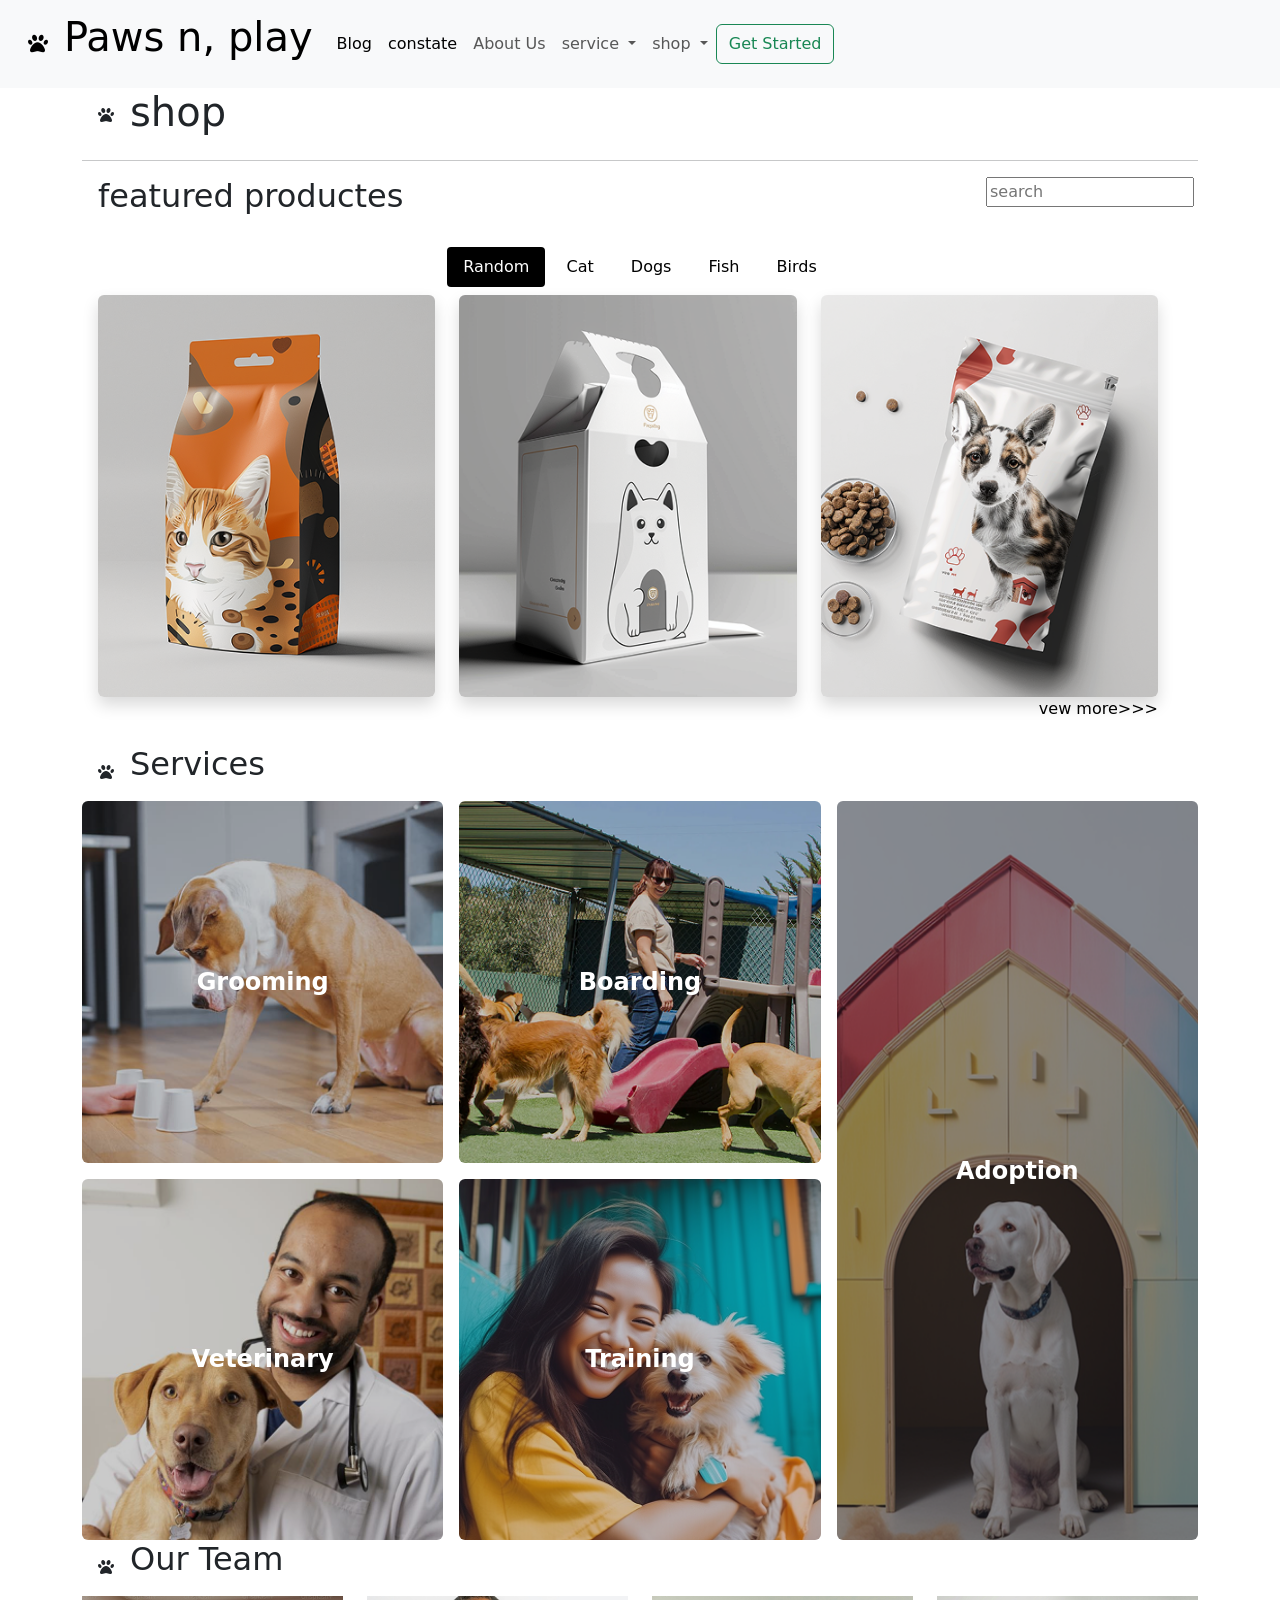
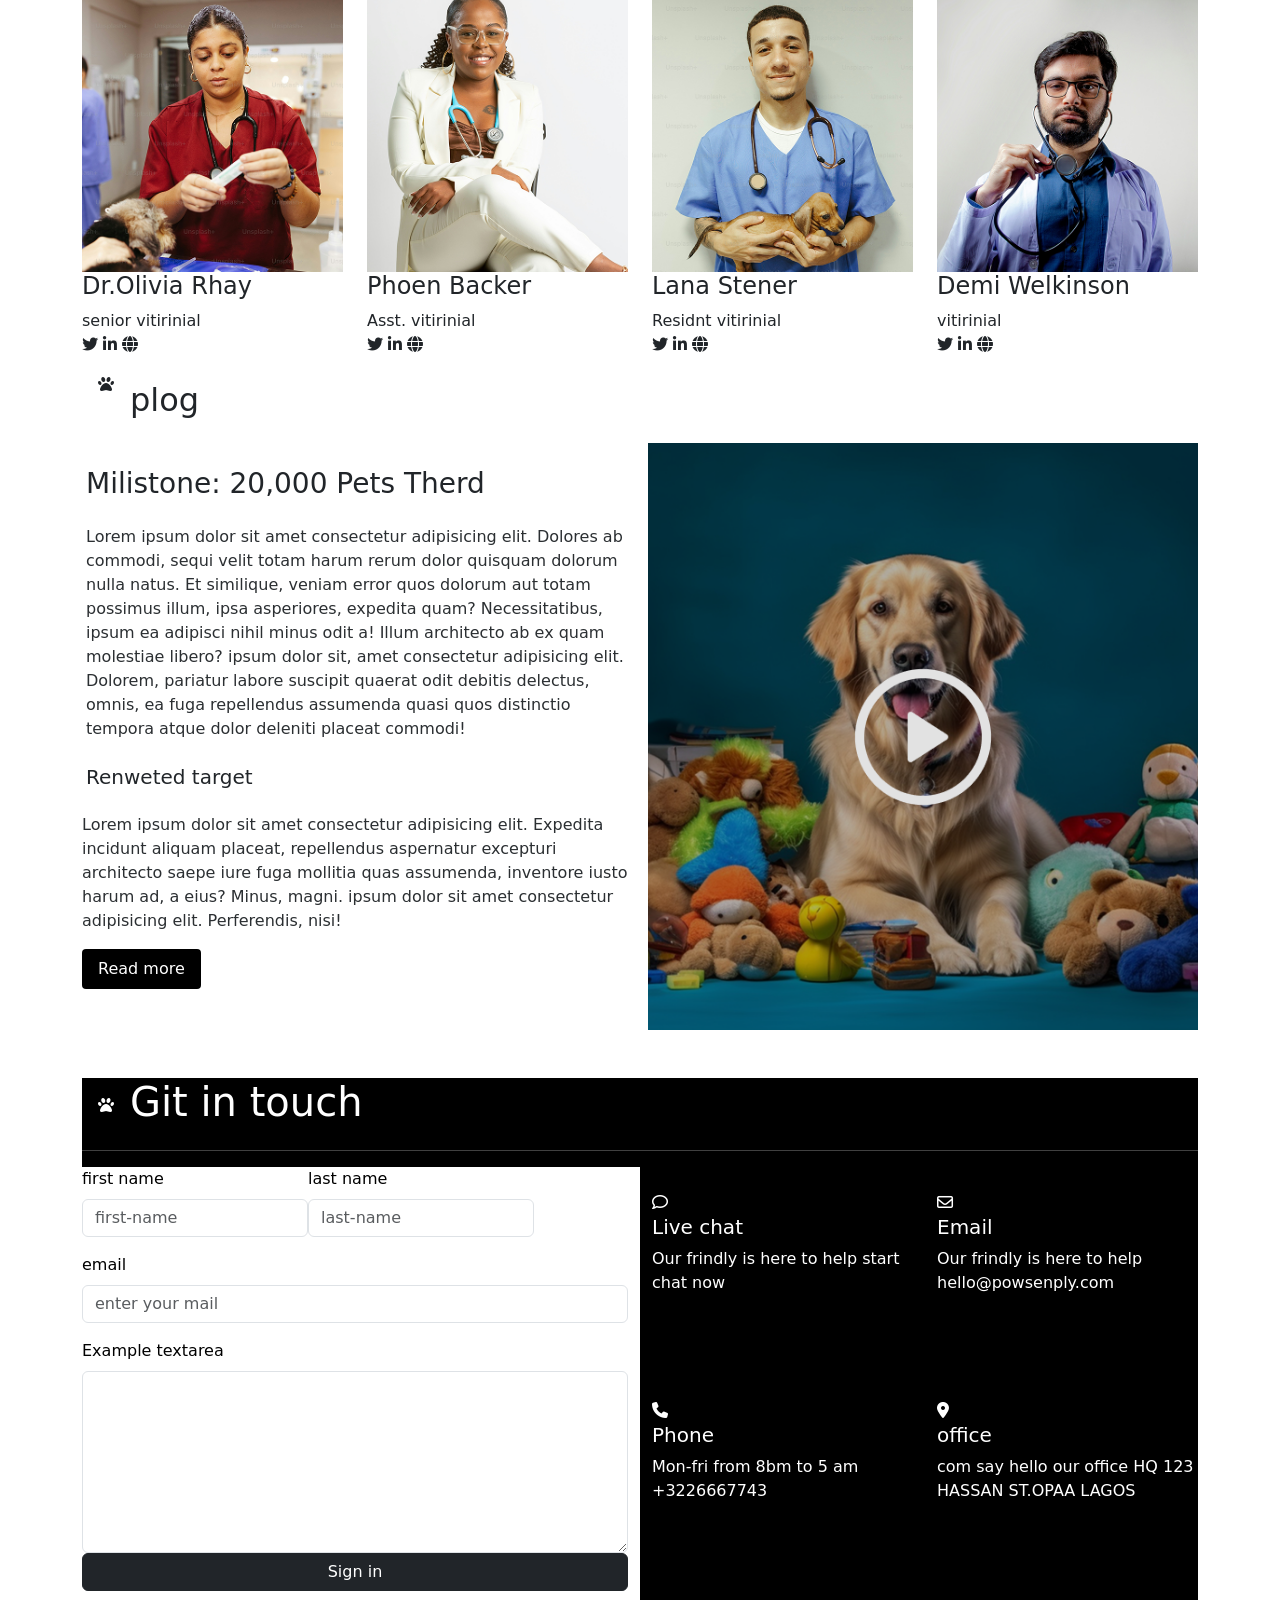
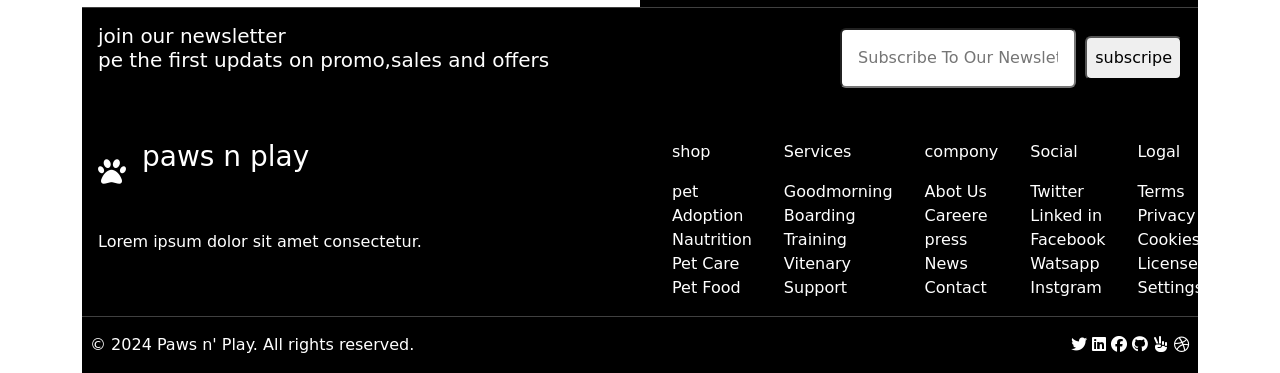
<file: bootastrap/index.html>
<!doctype html>
<html lang="en">
  <head>
    <meta charset="utf-8">
    <meta name="viewport" content="width=device-width, initial-scale=1">
    <title>Bootstrap demo</title>
     <link rel="stylesheet" href="https://cdnjs.cloudflare.com/ajax/libs/font-awesome/6.4.0/css/all.min.css">
    <link href="https://cdn.jsdelivr.net/npm/bootstrap@5.3.8/dist/css/bootstrap.min.css" rel="stylesheet" integrity="sha384-sRIl4kxILFvY47J16cr9ZwB07vP4J8+LH7qKQnuqkuIAvNWLzeN8tE5YBujZqJLB" crossorigin="anonymous">
    <link rel="stylesheet"href="style.css">
  </head>
  <body>
    
    <nav class="navbar navbar-expand-lg bg-body-tertiary d-flex">
  <div class="container-fluid">
    <a class="navbar-brand" href="#">
      <div class="d-flex flex-row">
        <div class="mt-0 p-3"><i class="fa-solid fa-paw"></i></div>
       <h1>Paws n, play</h1>
       </div>
</a>
    <button class="navbar-toggler" type="button" data-bs-toggle="collapse" data-bs-target="#navbarSupportedContent" aria-controls="navbarSupportedContent" aria-expanded="false" aria-label="Toggle navigation">
      <span class="navbar-toggler-icon"></span>
    </button>
    <div class="collapse navbar-collapse" id="navbarSupportedContent">
      <ul class="navbar-nav me-auto mb-2 mb-lg-0">
        <li class="nav-item">
          <a class="nav-link active" aria-current="page" href="#">Blog</a>
        </li>
        <ul class="navbar-nav me-auto mb-2 mb-lg-0">
        <li class="nav-item">
          <a class="nav-link active" aria-current="page" href="#">constate</a>
        </li>
        <li class="nav-item">
          <a class="nav-link" href="#">About Us</a>
        </li>
        <li class="nav-item dropdown">
          <a class="nav-link dropdown-toggle" href="#" role="button" data-bs-toggle="dropdown" aria-expanded="false">
            service
          </a>
          <ul class="dropdown-menu">
            <li><a class="dropdown-item" href="#">Action</a></li>
            <li><a class="dropdown-item" href="#">Another action</a></li>
            <li><hr class="dropdown-divider"></li>
            <li><a class="dropdown-item" href="#">Something else here</a></li>
          </ul>
        </li>
         <li class="nav-item dropdown">
          <a class="nav-link dropdown-toggle" href="#" role="button" data-bs-toggle="dropdown" aria-expanded="false">
            shop
          </a>
          <ul class="dropdown-menu">
            <li><a class="dropdown-item" href="#">Action</a></li>
            <li><a class="dropdown-item" href="#">Another action</a></li>
            <li><hr class="dropdown-divider"></li>
            <li><a class="dropdown-item" href="#">Something else here</a></li>
          </ul>
        </li>
       </ul>
      <form class="d-flex  " role="search">
        <button class="btn btn-outline-success " type="submit">Get Started</button>
      </form>
    </div>
  </div>
</nav>

    <section class="container ">

      <div class="d-flex flex-row">
        <div class="mt-0 p-3"><i class="fa-solid fa-paw"></i></div>
       <h1>shop</h1>
       </div>
       <hr>
       
       <div class="row ms-1 me-1 border-2 position-relative">
        
  <div>
     <h2>featured productes</h2>
  </div>
  <div class="p-2 ">
    <input placeholder="search" class="position-absolute top-0 end-0">
  </div>
  <div class="d-flex justify-content-center">
    <div class="p-2">
  
    <button class="p-2 ps-3 pe-3 bg-black text-white border-0 rounded-1">Random</button>
    <button class="p-2 ps-3 pe-3 bg-white border-0">Cat</button>
    <button class="p-2 ps-3 pe-3 bg-white border-0">Dogs</button>
    <button class="p-2 ps-3 pe-3 bg-white border-0">Fish</button>
    <button class="p-2 ps-3 pe-3 bg-white border-0">Birds</button>
    </div>
  </div>
    <div class="row">
        <div class="col-12 col-md-4 mb-4">
          <div class="position-relative rounded overflow-hidden shadow">
  <img src="photo/chemarro_about_a_design_of_a_pet_food_package_d4a19910-8b5f-4d58-b551-ed8984c3d276.png" class="w-100 d-block">
  <div class=" cc position-absolute top-0 start-0 w-100 h-100 d-flex flex-column justify-content-between p-3 text-white bg-dark bg-opacity-50 ">
    <div class="d-flex justify-content-between align-items-center w-100">
      <span class="fs-5 fw-bold overlay-layer ">₦15,000.00</span>
      <i class="fa-regular fa-heart fs-5"></i>
    </div>
    <div class="text-center w-100">
      <h5 class="fw-bold mb-1">Mulitivitimane For Cat</h5>
      <p class="small text-light mb-3">Lorem ipsum dolor sit amet consectetur, adipisicing elit. Eligendi, consequuntur?</p>
      <div class="d-flex justify-content-center gap-2">
        <button class="btn btn-dark text-white fw-bold px-4 py-2">add to card</button>
        <button class="btn btn-dark text-white fw-bold px-3 py-2">+ 1</button>
      </div>
    </div>

  </div>
</div>
        </div>
        
        <div class="col-12 col-md-4 mb-4">
          <div class="position-relative rounded overflow-hidden shadow">
          <img src="photo/chemarro_about_a_design_of_a_pet_food_package_d4a19910-8b5f-4d58-b551-ed8984c3d276 (1).png" class="w-100">
          <div class="cc  position-absolute top-0 start-0 w-100 h-100 d-flex flex-column justify-content-between p-3 text-white bg-dark bg-opacity-50 ">
            <div class="d-flex justify-content-between align-items-center w-100">
      <span class="fs-5 fw-bold  ">₦15,000.00</span>
      <i class="fa-regular fa-heart fs-5"></i>
    </div>
    <div class="text-center w-100">
      <h5 class="fw-bold mb-1 "> Cat food</h5>
      <p class="small text-light mb-3">Lorem ipsum dolor sit amet consectetur, adipisicing elit. Eligendi, consequuntur?</p>
      <div class="d-flex justify-content-center gap-2">
        <button class="btn btn-dark text-white fw-bold px-4 py-2">add to card</button>
        <button class="btn btn-dark text-white fw-bold px-3 py-2">+ 1</button>
      </div>
    </div>

       </div>
       </div>
</div>
        <div div class="d-none d-md-block col-md-4 mb-4 ">
          <div class="position-relative rounded overflow-hidden shadow">
          <img src="photo/chemarro_about_a_design_of_a_pet_food_package_d4a19910-8b5f-4d58-b551-ed8984c3d276 (2).png" class="w-100">
           <div class="cc  position-absolute top-0 start-0 w-100 h-100 d-flex flex-column justify-content-between p-3 text-white bg-dark bg-opacity-50 ">
            <div class="d-flex justify-content-between align-items-center w-100">
      <span class="fs-5 fw-bold  ">₦15,000.00</span>
      <i class="fa-regular fa-heart fs-5"></i>
    </div>
    <div class="text-center w-100">
      <h5 class="fw-bold mb-1 "> Cat food</h5>
      <p class="small text-light mb-3">Lorem ipsum dolor sit amet consectetur, adipisicing elit. Eligendi, consequuntur?</p>
      <div class="d-flex justify-content-center gap-2">
        <button class="btn btn-dark text-white fw-bold px-4 py-2">add to card</button>
        <button class="btn btn-dark text-white fw-bold px-3 py-2">+ 1</button>
      </div>
    </div>
          
          </div>
        </div>
        <div><a href="" class="d-flex justify-content-end  text-decoration-none text-black">vew more>>></a></div>
       </div>
       </div>
    </section>

   <section class="container"> 

      <div class="d-flex flex-row">
        <div class="mt-0 p-3"><i class="fa-solid fa-paw"></i></div> 
  <h2>Services</h2>
  <hr>
      </div>
  
  <div class="row g-3">
    <div class=" col-12 col-md-8">
      <div class="row g-3">
        <div class="col-6">
          <div class="position-relative h-100 rounded overflow-hidden">
            <img src="photo/image 1.png" class="w-100 " >
            <h4 class="position-absolute top-50 start-50 translate-middle text-white text-center fw-bold w-100">Grooming</h4>
          </div>
        </div>
        <div class="col-6">
          <div class="position-relative h-100 rounded overflow-hidden">
            <img src="photo/image 2.png" class="w-100 ">
            <h4 class="position-absolute top-50 start-50 translate-middle text-white text-center fw-bold w-100">Boarding</h4>
          </div>
        </div>
        <div class="col-6">
          <div class="position-relative h-100 rounded overflow-hidden">
            <img src="photo/image 3.png" class="w-100" >
            <h4 class="position-absolute top-50 start-50 translate-middle text-white text-center fw-bold w-100">Veterinary</h4>
          </div>
        </div>

        <div class="col-6">
          <div class="position-relative h-100 rounded overflow-hidden">
            <img src="photo/chomonwt_Asian_teenage_girl_with_small_dog_cuddling_laughing_fe_162bb75a-bb93-44b2-8cfa-bddcd35533fd 1.png" class="w-100 ">
            <h4 class="position-absolute top-50 start-50 translate-middle text-white text-center fw-bold w-100">Training</h4>
          </div>
        </div>

      </div>
    </div>

    <div class="col-12 col-md-4">
      <div class="position-relative h-100 rounded overflow-hidden">
        <img src="photo/Weestar_a_pale_colorful_gradient_Chupa_Chup_shaped_pet_house_by_bfa585dd-3006-42f7-b26f-5708d61a3b62.png" class="w-100 h-100" >
        <h4 class="position-absolute top-50 start-50 translate-middle text-white text-center fw-bold w-100">Adoption</h4>
      </div>
    </div>

  </div>
</div>
   </section>
   
   <section class="container">
    <div class="row">
      
      <div class="d-flex flex-row">

        <div class="mt-0 p-3"><i class="fa-solid fa-paw"></i></div> 
  <h2>Our Team</h2>
  <hr>
      </div>

      <div class="col-lg-3 col-xl-3 col-xxl-3 col-sm-6 col-md-3">
     <div><img src="photo/unsplash_DEQAyBEDRQE.png" class="w-100"></div>
     <div class="text-lg-start text-xl-start text-xxl-start text-md-center text-sm-center ">
     <h4>Dr.Olivia Rhay</h4>
     <span>senior vitirinial</span>
    <div>
     <i class="fa-brands fa-twitter"></i>
     <i class="fa-brands fa-linkedin-in"></i>
     <i class="fa-solid fa-globe"></i>
     </div>
     </div>
      </div>
      
      <div class="col-lg-3 col-xl-3 col-xxl-3 col-sm-6 col-md-3 ">
     <div><img src="photo/unsplash_O13B7suRG4A.png" class="w-100"></div>
     <div class="text-lg-start text-xl-start text-xxl-start text-md-center text-sm-center ">
     <h4>Phoen Backer</h4>
     <span>Asst. vitirinial</span>
     <div>
     <i class="fa-brands fa-twitter"></i>
     <i class="fa-brands fa-linkedin-in"></i>
     <i class="fa-solid fa-globe"></i>
     </div>
     </div>
      </div>

      
      <div class="col-lg-3 col-xl-3 col-xxl-3 col-sm-6 col-md-3 ">
     <div><img src="photo/unsplash_eGbmOTQxF04.png" class="w-100"></div> 
     <div class="text-lg-start text-xl-start text-xxl-start text-md-center text-sm-center ">
     <h4>Lana Stener</h4>
     <span>Residnt vitirinial</span>
     <div>
     <i class="fa-brands fa-twitter"></i>
     <i class="fa-brands fa-linkedin-in"></i>
     <i class="fa-solid fa-globe"></i>
     </div>
     </div>
      </div>

      
      <div class="col-lg-3 col-xl-3 col-xxl-3 col-sm-6 col-md-3 ">
     <div><img src="photo/unsplash_E6Vo_4i-3Xg.png" class="w-100"></div> 
     <div class="text-lg-start text-xl-start text-xxl-start text-md-center text-sm-center ">
     <h4>Demi Welkinson</h4>
     <span> vitirinial</span>
      <div>
     <i class="fa-brands fa-twitter"></i>
     <i class="fa-brands fa-linkedin-in"></i>
     <i class="fa-solid fa-globe"></i>
     </div>
     </div>
      </div>
    </div>
   </section>

   <section class="container d-none d-md-block d-sm-block ">
    <div class="row g-3 ">

      <div class="d-flex flex-row">
        <div class="mt-0 p-3"><i class="fa-solid fa-paw"></i></div> 
  <h2 class="mt-4">plog</h2>
  <hr class="fw-bold">
  </div>
  <div class="col-6">

 <div class="mt-4 mb-4 ms-1"><h3>Milistone: 20,000 Pets Therd</h3></div> 
 <div class="mt-6 mb-4 ms-1 text-secondary-emphasis"> <p>Lorem ipsum dolor sit amet consectetur adipisicing elit. Dolores ab commodi, sequi velit totam harum rerum dolor quisquam dolorum nulla natus. Et similique, veniam error quos dolorum aut totam possimus illum, ipsa asperiores, expedita quam? Necessitatibus, ipsum ea adipisci nihil minus odit a! Illum architecto ab ex quam molestiae libero? ipsum dolor sit, amet consectetur adipisicing elit. Dolorem, pariatur labore suscipit quaerat odit debitis delectus, omnis, ea fuga repellendus assumenda quasi quos distinctio tempora atque dolor deleniti placeat commodi!</p></div>
  <div class="mt-6 mb-4 ms-1"><h5>Renweted target</h5></div>
  <p class="text-secondary-emphasis">Lorem ipsum dolor sit amet consectetur adipisicing elit. Expedita incidunt aliquam placeat, repellendus aspernatur excepturi architecto saepe iure fuga mollitia quas assumenda, inventore iusto harum ad, a eius? Minus, magni. ipsum dolor sit amet consectetur adipisicing elit. Perferendis, nisi!</p>
  <button class="p-2 ps-3 pe-3 bg-black text-white border-0 rounded-1">Read more</button>
      </div>
    
    <div class="col-6 d-none d-md-block">
<img src="photo/Image.png" class="w-100" >
    </div>
    </div>
   </section>
   <div class="container mt-5">
    
   <footer class=" bg-black text-white g-3">
    
      <div class="d-flex flex-row">
        <div class="mt-0 p-3"><i class="fa-solid fa-paw"></i></div>
       <h1>Git in touch</h1>
       </div>
       <hr>

    <div class="row">
      <div class="col-12 col-md-6 position-relative bg-white text-black ">
<div class="d-flex ">
<div class="mb-3">
  <label for="exampleFormControlInput1" class="form-label">first name</label>
  <input type="text" class="form-control" id="exampleFormControlInput1" placeholder="first-name">
</div>

<div class="mb-3">
  <label for="exampleFormControlInput1" class="form-label">last name</label>
  <input type="text" class="form-control" id="exampleFormControlInput1" placeholder="last-name">
</div>
</div>   
<div class="mb-3 ">
  
<div class="mb-3">
  <label for="exampleFormControlInput1" class="form-label">email</label>
  <input type="email" class="form-control" id="exampleFormControlInput1" placeholder="enter your mail">
</div>

  <label for="exampleFormControlTextarea1" class="form-label">Example textarea</label>
  <textarea class="form-control " id="exampleFormControlTextarea1" rows="7"></textarea>
    <button type="submit" class="btn btn-dark text-white  b-1 d-flex justify-content-center w-100">Sign in</button>

</div>    
      </div>
      
<div class=" col-6  mt-4 d-flex justify-content-center ">
  <div class="row flex-sm-row-reverse">
    <div class="col-12 col-md-6 "> 
      <i class="fa-regular fa-envelope"></i>
      <h5>Email</h5>
      <a class="text-decoration-none text-white" href=" ">Our frindly is here to help</a>
      <span>hello@powsenply.com</span>
    </div>
    <div class="col-12 col-md-6 ">
      <i class="fa-regular fa-comment"></i>
      <h5>Live chat</h5>
      <a class="text-decoration-none text-white" href=" ">Our frindly is here to help</a>
      <span>start chat now </span>
    </div>
    <div class="col-12 col-md-6 ">
<i class="fa-solid fa-location-dot"></i>
<h5>office</h5>
<a class="text-decoration-none text-white" href=" ">com say hello our office HQ</a>
<span>123 HASSAN ST.OPAA LAGOS </span>
    </div>
    <div class=" col-12 col-md-6 ">
      <i class="fa-solid fa-phone"></i>
      <h5>Phone</h5>  
<a class="text-decoration-none text-white" href=" ">Mon-fri from 8bm to 5 am</a>
<span>+3226667743</span>
    </div>
  </div>
</div>
<hr class="fw-bold">

          <div class="d-flex justify-content-between">
    <h5 class="ms-3">join our newsletter<div>pe the first updats on promo,sales and offers</div></h5>
    <form > <input type="text" placeholder="Subscribe To Our Newsletter " class="p-3 m-1 rounded-2">
            <button class="p-2 rounded-2 me-3"> subscripe</button>
    </form>
    </div>
    <div class="row mt-5">
      <div class="col-12 col-md-6">
<div class="d-flex">
        <div class="mt-0 p-3 h3"><i class="fa-solid fa-paw"></i></div>
<h6 class="h3">paws n play</h6>
      </div>
      <p class="mt-0 p-3 ">Lorem ipsum dolor sit amet consectetur.</p>
</div>
    <div class="col-12 col-md-6  d-flex text-decoration-none text-white">

        <ul class="ul-f" >
            <li><p class="">shop</p></li>
            <li><a href="" class="">pet Adoption</a></li>
            <li><a href="" class="">Nautrition</a></li>
            <li><a href="" class="">Pet Care</a></li>
            <li><a href="" class="">Pet Food</a></li>
            
        </ul> 
        
        <ul class="ul-f ">
            <li><p class="j">Services</p></li>
            <li><a href="" class="">Goodmorning</a></li>
            <li><a href="" class="">Boarding</a></li>
            <li><a href="" class="">Training</a></li>
            <li><a href="" class="">Vitenary</a></li>
            <li><a href="" class="">Support</a></li>
        </ul>
       

        <ul class="ul-f" >
            <li><p class="">compony</p></li>
            <li><a href="" class="">Abot Us</a></li>
            <li><a href="" class="">Careere</a></li>
            <li><a href="" class="">press</a></li>
            <li><a href="" class="">News</a></li>
            <li><a href="" class="">Contact</a></li>
        </ul> 
      
        <ul class="ul-f" >
            <li><p class="">Social</p></li>
            <li><a href="" class="">Twitter</a></li>
            <li><a href="" class="">Linked in</a></li>
            <li><a href="" class="">Facebook</a></li>
            <li><a href="" class="">Watsapp</a></li>
            <li><a href="" class="">Instgram</a></li>
        </ul> 
      
        
        <ul class="ul-f">
            <li><p class="j">Logal</p></li>
            <li><a href="" class="d">Terms</a></li>
            <li><a href="" class="">Privacy</a></li>
            <li><a href="" class="">Cookies</a></li>
            <li><a href="" class="">Licenses</a></li>
            <li><a href="" class="">Settings</a></li>
        </ul> 
    
        
     </div>
     </div>  
<hr>
<div class="d-flex justify-content-between text-sm-center ">
<div>
  <p class="ms-2">© 2024 Paws n' Play. All rights reserved.</p>
</div>
<div class="me-2">
<i class="fab fa-twitter"></i>
<i class="fab fa-linkedin"></i>
<i class="fab fa-facebook"></i>
<i class="fab fa-github"></i>
<i class="fas fa-hand-peace"></i>
<i class="fab fa-dribbble"></i>       
</div>
</div>
    </div>
   </footer>
   </div>
    <script src="https://cdn.jsdelivr.net/npm/bootstrap@5.3.8/dist/js/bootstrap.bundle.min.js" integrity="sha384-FKyoEForCGlyvwx9Hj09JcYn3nv7wiPVlz7YYwJrWVcXK/BmnVDxM+D2scQbITxI" crossorigin="anonymous"></script>
  </body>
</html>
</file>
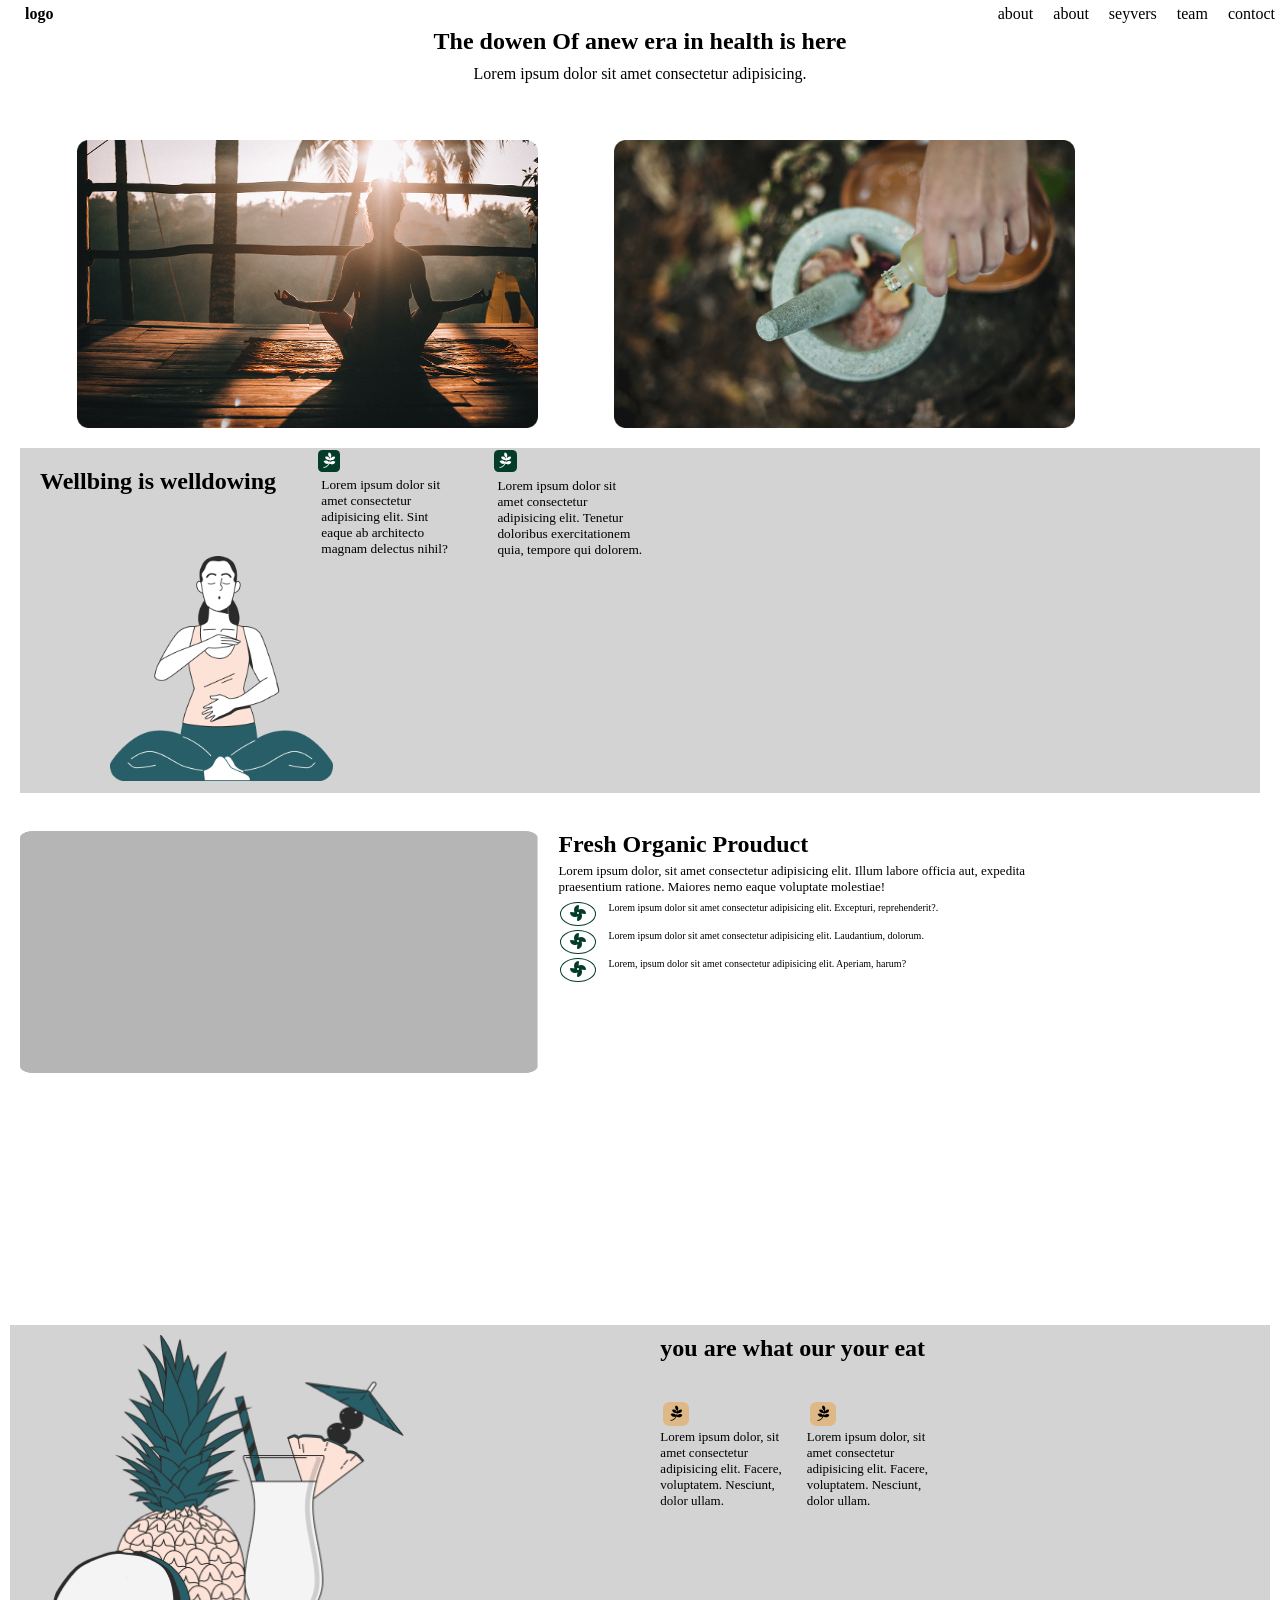
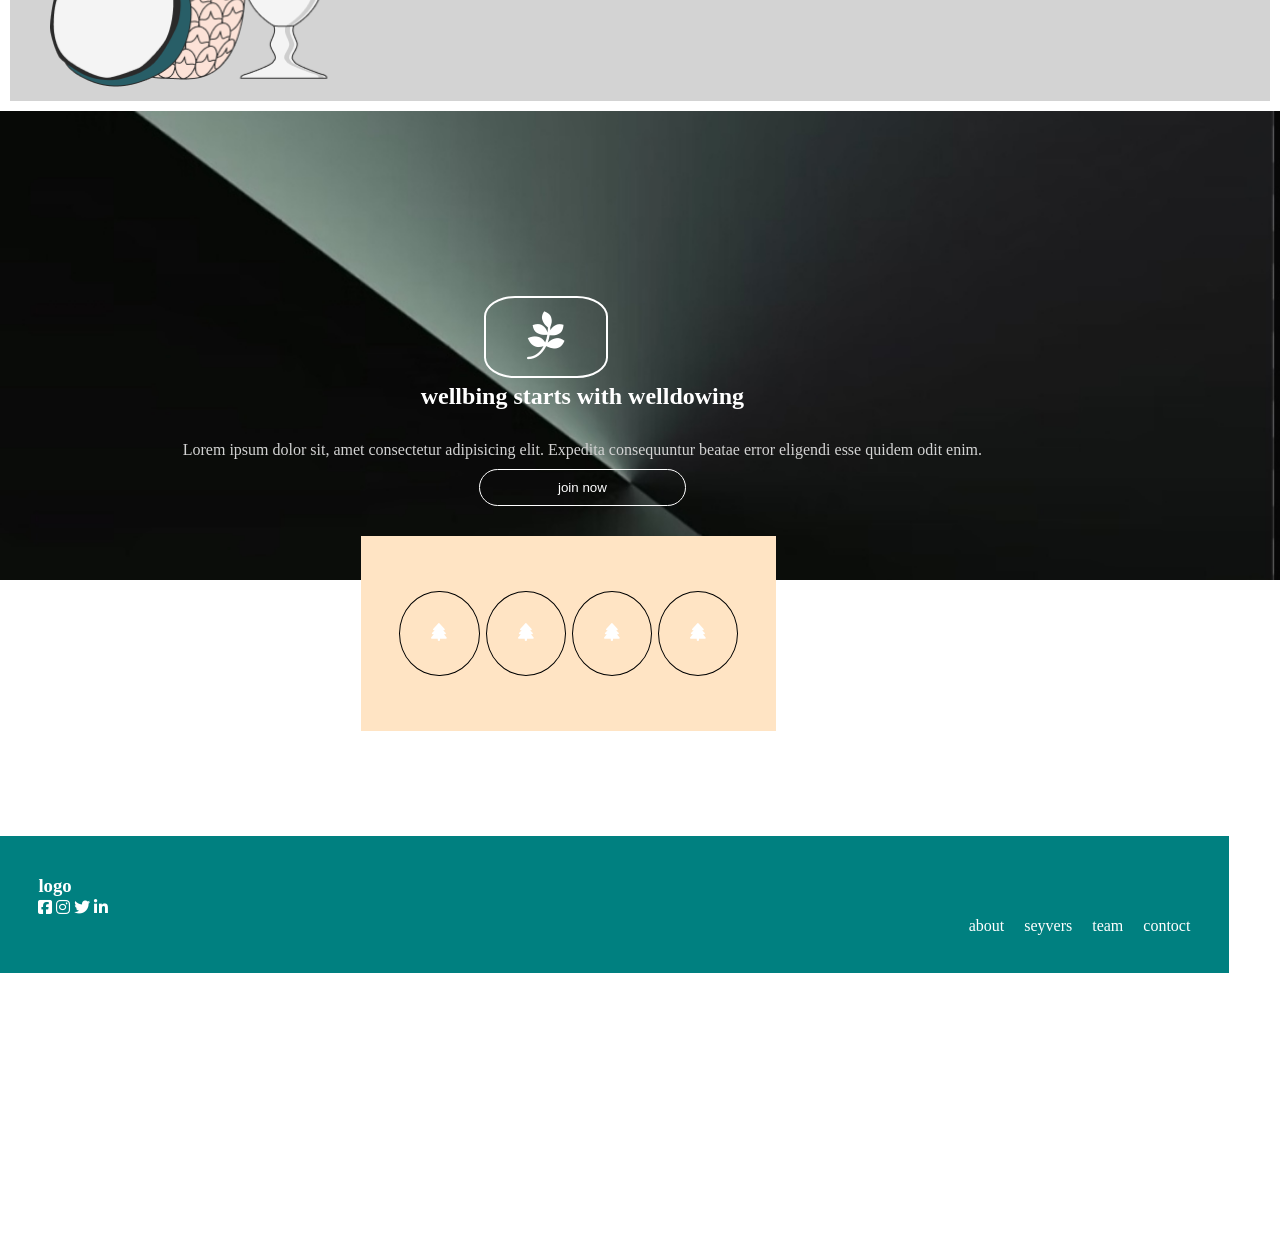
<file: responsave/index.html>
<!DOCTYPE html>
<html lang="en">
<head>
    <meta charset="UTF-8">
    <meta name="viewport" content="width=device-width, initial-scale=1.0">
    
    <link rel="stylesheet" href="https://cdnjs.cloudflare.com/ajax/libs/font-awesome/6.4.2/css/all.min.css">
    <link rel="stylesheet" href="midia.css">
    <link rel="stylesheet" href="style.css">

    <title>Document</title>
</head>
<body>
   
   <nav class="nav">
    <div class="content">
       <div class="logo "><h4>logo</h4>  </div> 

        <ul class="ul-nav">
            <li><a href="" class="b">about</a></li>
            <li><a href="" class="b">about</a></li>
            <li><a href="" class="b">seyvers</a></li>
            <li><a href="" class="b">team</a></li>
            <li><a href="" class="b">contoct</a></li>
        </ul> 
    </div>
   </nav> 
 
   <section>
    <div class="contain">
<h1>The dowen Of anew era in health is here</h1>
<p class="ror-7">Lorem ipsum dolor sit amet consectetur adipisicing.</p>
<button class="but">join now</button>
<div class="im">
<img src="photo/jared-rice-xce530fBHrk-unsplash 1.png" width="40%">
<img src="photo/katherine-hanlon-mod2s3-qFOc-unsplash 1.png" width="40%">
</div>
    </div>
   </section>

   <section class="section-2">
        <div class="contain-2">
            
    <h2 class="h-2">Wellbing is welldowing</h2>

<div class="left">
    <div class="c">
    <div>
 <div class="icon c-5"><i class="fa-brands fa-pagelines"></i></div>
 <p class="lorem-13">Lorem ipsum dolor sit amet consectetur adipisicing elit. Sint eaque ab architecto magnam delectus nihil?</p>
</div>
<div>
 <div class="icon"><i class="fa-brands fa-pagelines" ></i></div>
  <div> <p class="lorem-13">Lorem ipsum dolor sit amet consectetur adipisicing elit. Tenetur doloribus exercitationem quia, tempore qui dolorem.</p></div>
</div>
</div>
</div>
<div class="women">
<img src="photo/Group.png"  class="imm">
</div>
</div>
   </section>

   <sectio class="section-3">
    <div class="contain-3">
        <div class="im-3">
<img src="photo/Rectangle 5.jpg" width="100%" height="50%">
        </div>
    <div class="se-3">
       <div class="f"> <h2>Fresh Organic Prouduct</h2></div>
        <p class="lor-20">Lorem ipsum dolor, sit amet consectetur adipisicing elit. Illum labore officia aut, expedita praesentium ratione. Maiores nemo eaque voluptate molestiae!</p>
    <div class="ccc" >
<div class="ic"> <div class="icon-2"> <i class="fa-solid fa-fan"></i></div><p class="lo-7">Lorem ipsum dolor sit amet consectetur adipisicing elit. Excepturi, reprehenderit?.</p></div>
<div class="ic"> <div class="icon-2"><i class="fa-solid fa-fan"></i></div> <p class="lo-7">Lorem ipsum dolor sit amet consectetur adipisicing elit. Laudantium, dolorum.</p></div>
<div class="ic"> <div class="icon-2"> <i class="fa-solid fa-fan"></i></div> <p class="lo-7">Lorem, ipsum dolor sit amet consectetur adipisicing elit. Aperiam, harum?</p></div>
    </div>
    </div>
    </div>
   </section>
   
   <section class="section-4">
    <div class="contain-4">
        <div class="ph-4">
            <div><img src="photo/Illustration 2.png" width="100%"></div>
        </div>
<div>
        <div><h2 class="h22">you are what our  your eat</h2></div>

        <div class="pragraf-4">
                  <div >
            <div class="icon-4"><i class="fa-brands fa-pagelines"></i></div>
           <div class="lor-14">Lorem ipsum dolor, sit amet consectetur adipisicing elit. Facere, voluptatem. Nesciunt, dolor ullam.</div>
        </div>
    
        <div>
            <div class="icon-4"><i class="fa-brands fa-pagelines"></i></div>
           <div class="lor-14">Lorem ipsum dolor, sit amet consectetur adipisicing elit. Facere, voluptatem. Nesciunt, dolor ullam.</div>
        
        </div>
                 </div>
</div>
    </div>
   </section>

   <section class="section-5">
    <div class="contain-5">
        <div class=" con-all">
      <div class="ico icon-4"><i class="fa-brands fa-pagelines"></i></div>
             <div class="hhh">
        <h2 >wellbing starts with welldowing </h2>
            </div>
       <p>
        <p class="rol">Lorem ipsum dolor sit, amet consectetur adipisicing elit. Expedita consequuntur beatae error eligendi esse quidem odit enim.</p>
        <button class="but">join now</button>
        </div>
             <div class="cd">
        <div class="parnt-icon">
        <div class="last-icon">
            <div class="icon-4 ico-last"><i class="fa-solid fa-tree"></i></div>
            <div class="icon-4 ico-last"><i class="fa-solid fa-tree"></i></div>
            <div class="icon-4 ico-last"><i class="fa-solid fa-tree"></i></div>
            <div class="icon-4 ico-last"><i class="fa-solid fa-tree"></i></div>
            
        </div>
        </div>
    </div>
   </section>
   <footer class="foter">
    <nav class="nv">
        <div>
        <h3 class="lo">logo</h3>
        <i class="fa-brands fa-square-facebook"></i>
        <i class="fa-brands fa-instagram"></i>
        <i class="fa-brands fa-twitter"></i>
        <i class="fa-brands fa-linkedin-in"></i>
        </div>
        
        <ul class="ul-nav l-2">
            <li><a href="" class="a">about</a></li>
            <li><a href=""class="a">seyvers</a></li>
            <li><a href="" class="a">team</a></li>
            <li><a href=""class="a">contoct</a></li>
        </ul> 


    </nav>
   </footer>
</body>
</html>
</file>
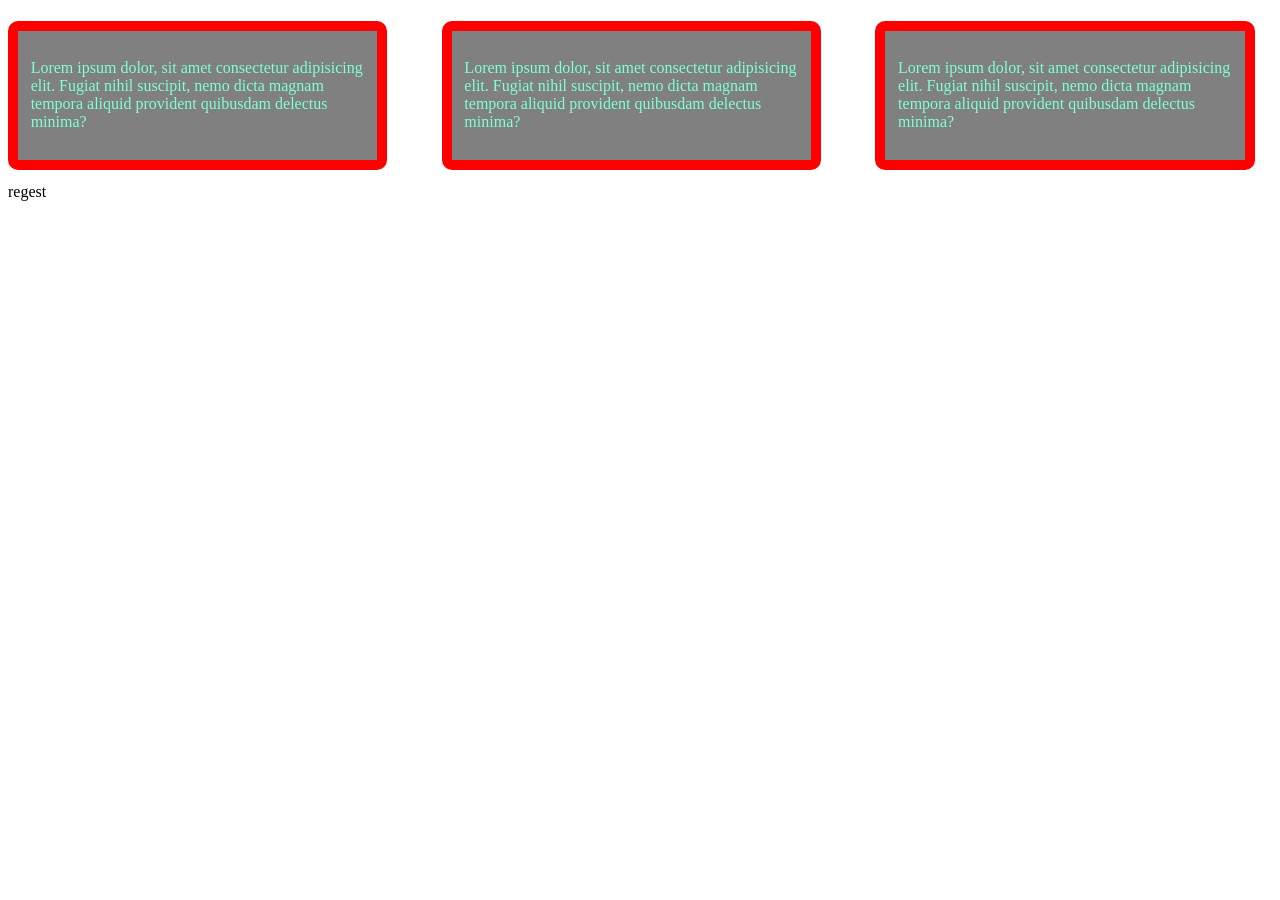
<file: session 3/index.html>
<!DOCTYPE html>
<html lang="en">
<head>
    <meta charset="UTF-8">
    <meta name="viewport" content="width=device-width, initial-scale=1.0">
    <title>Document</title>
    <link rel="stylesheet" href="style.css">
</head>
<body><div class="style-css">
   <p>Lorem ipsum dolor, sit amet consectetur adipisicing elit. Fugiat nihil suscipit, nemo dicta magnam tempora aliquid provident quibusdam delectus minima?</p> 
</div>
<div class="style-css marign-left-right">

 <p >Lorem ipsum dolor, sit amet consectetur adipisicing elit. Fugiat nihil suscipit, nemo dicta magnam tempora aliquid provident quibusdam delectus minima?</p> 
</div>
<div class="style-css">
 <p >Lorem ipsum dolor, sit amet consectetur adipisicing elit. Fugiat nihil suscipit, nemo dicta magnam tempora aliquid provident quibusdam delectus minima?</p> 
</div>
<form>
<label>regest</label>




</form>
</body>
</html>
</file>
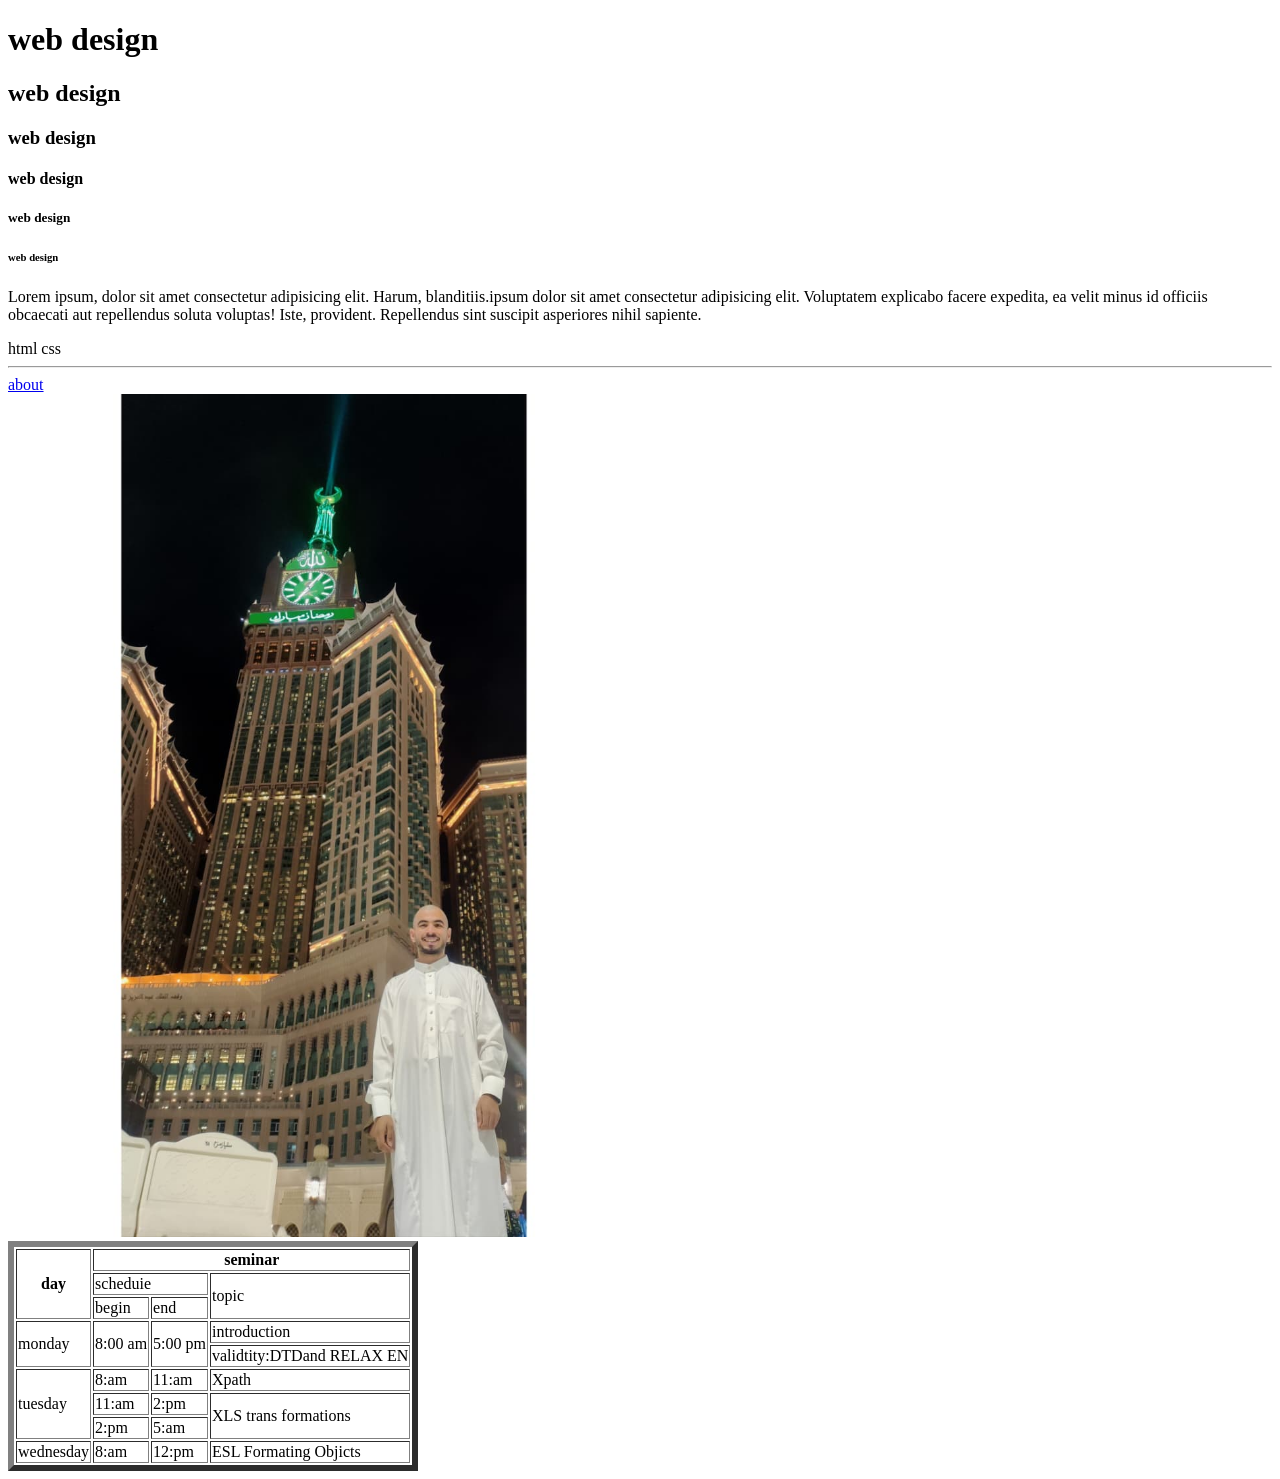
<file: sethin 1/index.html>
<!DOCTYPE html>
<html lang="en">
<head>
    <meta charset="UTF-8">
    <meta name="viewport" content="width=device-width, initial-scale=1.0">
    <title>Document</title>
</head>
<body>
   <h1>web design</h1>
   <h2>web design</h2>
   <h3>web design</h3>
   <h4>web design</h4>
   <h5>web design</h5>
   <h6>web design</h6> 
 <p>Lorem ipsum, dolor sit amet consectetur adipisicing elit. Harum, blanditiis.ipsum dolor sit amet consectetur adipisicing elit. Voluptatem explicabo facere expedita, ea velit minus id officiis obcaecati aut repellendus soluta voluptas! Iste, provident. Repellendus sint suscipit asperiores nihil sapiente.</p>  
 <span>html</span>
 <span>css</span>
 <hr>
 <a href="about.html">about</a><br>
 <img src="whatsapp image 2025-12-06 at 17.50.14_83f2aff8.jpg" alt="photo" width="50%">
 <table border="6" >
  <tr>
    <th rowspan="3">day</th>
    <th colspan="3">seminar</th>
  </tr>
<tr>
    <td colspan="2">scheduie</td>
    <td rowspan="2">topic</td>
</tr>
<td>begin</td>
<td>end</td>

<tr>
    <td rowspan="2">monday</td>
    <td rowspan="2">8:00 am</td>
    <td rowspan="2"> 5:00 pm</td>
    <td>introduction</td>
</tr>
<tr>
    <td>validtity:DTDand RELAX EN</td>

</tr>
<tr>
    <td rowspan="3">tuesday</td>
    <td>8:am</td>
    <td>11:am</td>
    <td>Xpath</td>
</tr>
<tr>
    <td>11:am</td>
    <td>2:pm</td>
    <td rowspan="2">XLS trans formations</td>
</tr>
<td>2:pm</td>
<td>5:am</td>
<tr>
    <td>wednesday</td>
    <td>8:am</td>
    <td>12:pm</td>
    <td>ESL Formating Objicts</td>
</tr>
 </table>
</body>


</html>
</file>
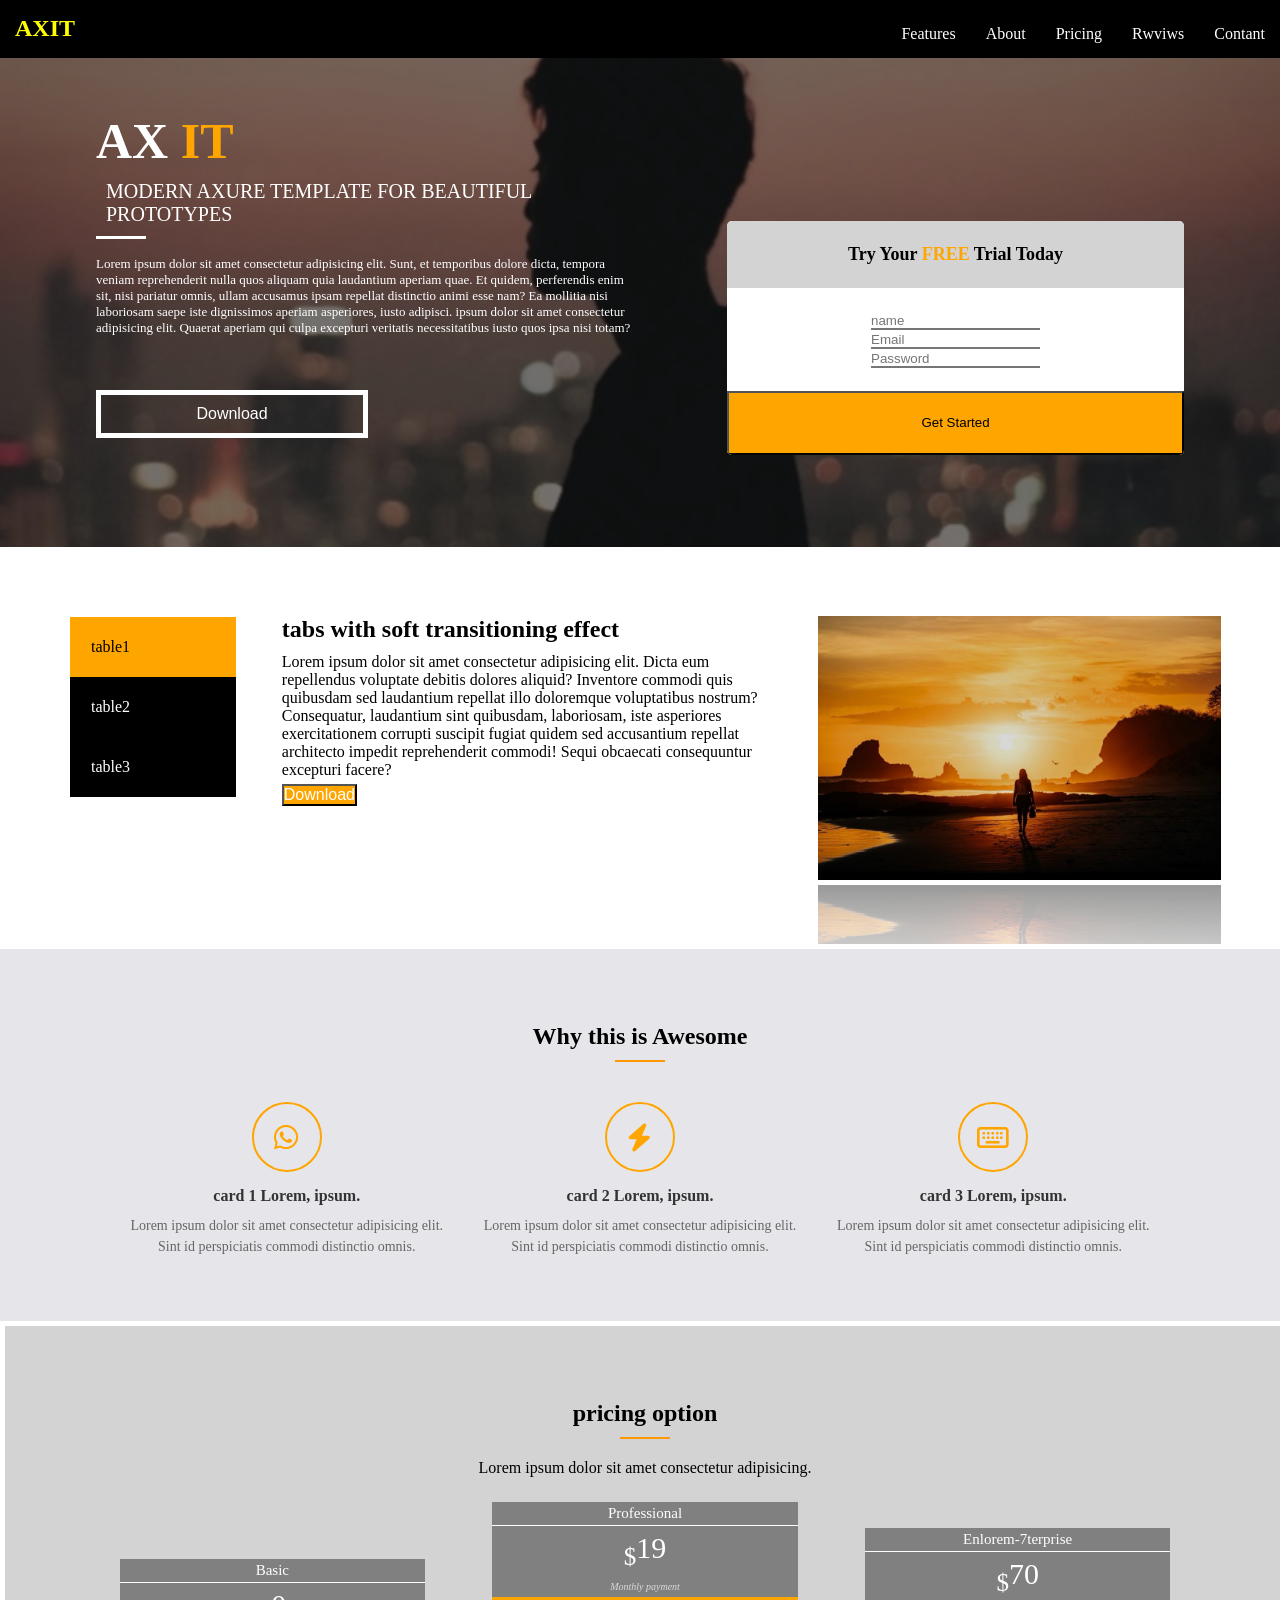
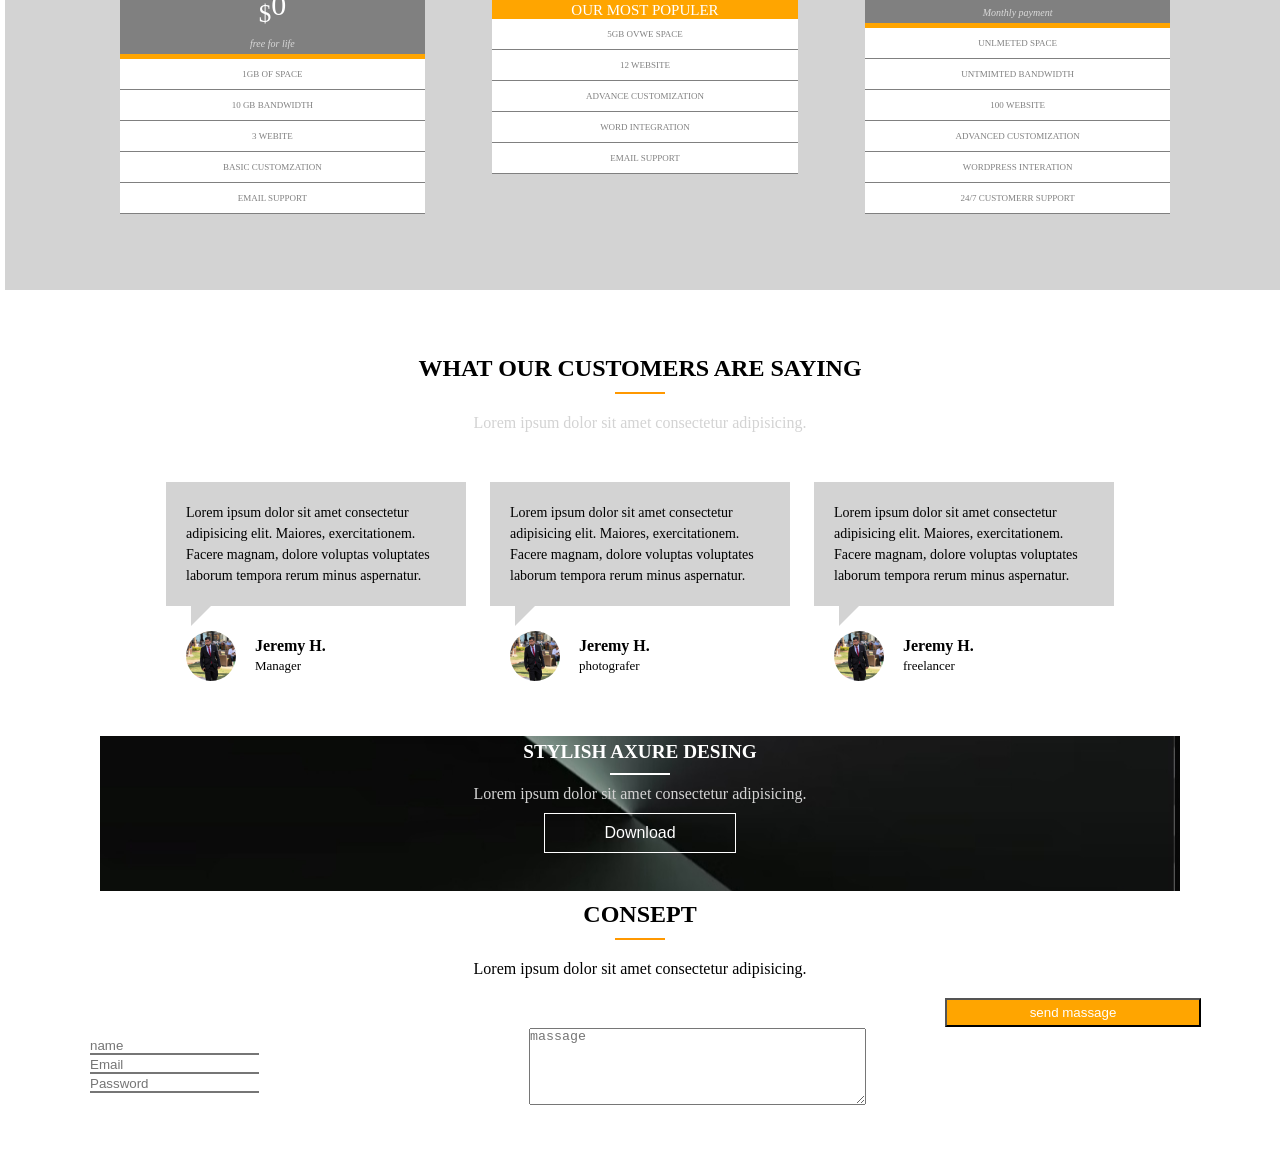
<file: task web/index.html>
<!DOCTYPE html>
<html lang="en">
<head>
    <meta charset="UTF-8">
    <meta name="viewport" content="width=device-width, initial-scale=1.0">
    <link rel="stylesheet" href="https://cdnjs.cloudflare.com/ajax/libs/font-awesome/6.4.0/css/all.min.css">
    <link rel="stylesheet" href="style.css">
    <title>Document</title>
    
</head>
<body>
    
    <nav class=" navbar">
        <div class="logo">
            <h2>AXIT</h2>
        </div>
        <ul>
           <li><a href="">Features</a></li>
           <li><a href="">About</a></li>
           <li><a href="">Pricing</a></li>
           <li><a href="">Rwviws</a></li>
           <li><a href="">Contant</a></li>
        </ul>
    
    </nav>
<section class="section-1">
    <div class="bg-color">   
        <div class="contain-1">
            <div class="bage-">
                <h1 class="adress"><b>AX</b> <span class="i">IT</span> </h1>
                <p class="adress-1">MODERN AXURE TEMPLATE FOR BEAUTIFUL PROTOTYPES</p>

                <hr class="border">
                <p class="lorem">Lorem ipsum dolor sit amet consectetur adipisicing elit. Sunt, et temporibus dolore dicta, tempora veniam reprehenderit nulla quos aliquam quia laudantium aperiam quae. Et quidem, perferendis enim sit, nisi pariatur omnis, ullam accusamus ipsam repellat distinctio animi esse nam? Ea mollitia nisi laboriosam saepe iste dignissimos aperiam asperiores, iusto adipisci. ipsum dolor sit amet consectetur adipisicing elit. Quaerat aperiam qui culpa excepturi veritatis necessitatibus iusto quos ipsa nisi totam?</p>  
                <button class="btn-download">Download</button>
            </div>
            <div class="format-formm">
                <h2 class="adress-form">Try Your <span class="F">FREE</span>  Trial Today</h2>

                <form>

                    <div class="inputs">
                    <input  type="text" placeholder="name" class="name"><br>
                    <input type="email" placeholder="Email" class="email"><br>
                    <input type="password" placeholder="Password" class="Password"><br>
                    </div>
                    <input  type="submit" value="Get Started" class="sub">
                </form>
            </div>
            <div class="clear"></div>
        </div>
    </div>
</section>    
    <div class="all">
    <section class="table1s">
<div class="table1-1">table1</div>
<div class="table1-2">table2</div>
<div class="table1-3">table3</div>
    </section>
    <section class="section-2 ">
<h2 class="h">tabs with soft transitioning effect</h2>
<p>Lorem ipsum dolor sit amet consectetur adipisicing elit. Dicta eum repellendus voluptate debitis dolores aliquid? Inventore commodi quis quibusdam sed laudantium repellat illo doloremque voluptatibus nostrum? Consequatur, laudantium sint quibusdam, laboriosam, iste asperiores exercitationem corrupti suscipit fugiat quidem sed accusantium repellat architecto impedit reprehenderit commodi! Sequi obcaecati consequuntur excepturi facere?</p>
<button class="but">Download</button>
    </section>
    <section class="photo">
 <img src="photo/WhatsApp Image 2026-08-04 at 11.51.46 AM.jpeg">
    </section>
    </div>
    
<section class="style-section">
    
    <h2 class="title">Why this is Awesome</h2>
    <hr class="pord">
    <div class="cards-container clearfix">
        <div class="card">
        <div class="icon-circle">
         <i class="fa-brands fa-whatsapp"></i>
            </div>
            <h3>card 1 Lorem, ipsum.</h3>
            <p>Lorem ipsum dolor sit amet consectetur adipisicing elit. Sint id perspiciatis commodi distinctio omnis.</p>
        </div>

        
        <div class="card">
            <div class="icon-circle">
                <i class="fa-solid fa-bolt"></i>
            </div>
            <h3>card 2 Lorem, ipsum.</h3>
            <p>Lorem ipsum dolor sit amet consectetur adipisicing elit. Sint id perspiciatis commodi distinctio omnis.</p>
        </div>

        
        <div class="card">
            <div class="icon-circle">
                <i class="fa-regular fa-keyboard"></i>
            </div>
            <h3>card 3 Lorem, ipsum.</h3>
            <p>Lorem ipsum dolor sit amet consectetur adipisicing elit. Sint id perspiciatis commodi distinctio omnis.</p>
        </div>

    </div>
</section>

<section class="section-4">
    <h2 class="title-4">pricing option</h2>
    <hr class="pord">
    <p class="Lorem-7">Lorem ipsum dolor sit amet consectetur adipisicing.</p>
<div class="mony-1">
    <div class="bas-0">
        <div class="bas">Basic</div>
<div class="dolar-0"><sub>$</sub>0</div>
<div class="free">free for life</div>
 </div>
<div class="gb-1">1GB OF SPACE</div>
<div class="gb-10">10 GB BANDWIDTH</div>
<div class="we-3">3 WEBITE</div>
<div class="ba">BASIC CUSTOMZATION</div>
<div class="em">EMAIL SUPPORT</div>
</div>
<div class="mony-2">
<div class="pro">Professional</div>
<div class="dolar-19"><sub>$</sub>19</div>
<div class="mon">Monthly payment</div>
<div class="or">OUR MOST POPULER</div>
<div class="g-5"> 5GB OVWE SPACE</div>
<div class="we-12">12 WEBSITE</div>
<div class="ad">ADVANCE CUSTOMIZATION</div>
<div class="wo">WORD INTEGRATION</div>
<div class="ema">EMAIL SUPPORT</div>
</div>
<div class="mony-3">
    <div class="ent">Enlorem-7terprise</div>
    <div class="dolar-70"><sub>$</sub>70</div> 
    <div class="mot">Monthly payment</div> 
    <div class="un">UNLMETED SPACE</div> 
    <div class="unt">UNTMIMTED BANDWIDTH</div> 
    <div class="we-100">100 WEBSITE</div> 
    <div class="adva">ADVANCED CUSTOMIZATION</div> 
    <div class="word">WORDPRESS INTERATION</div> 
    <div class="cost">24/7 CUSTOMERR SUPPORT</div> 
</div>
</section>

<section class="Images">
    <h2 class="title-4">WHAT OUR CUSTOMERS ARE SAYING</h2>

    <hr class="pord">
    <p class="s">Lorem ipsum dolor sit amet consectetur adipisicing.</p>
    
    <div class="section-5">
        <div class="box">
            <div class="ser">
                <p class="lorem-20">Lorem ipsum dolor sit amet consectetur adipisicing elit. Maiores, exercitationem. Facere magnam, dolore voluptas voluptates laborum tempora rerum minus aspernatur.</p>
            </div>
<div class="user-info">
    <img src="photo/WhatsApp Image 2026-08-07 at 8.07.21 AM.jpeg" class="img-1">
    <div class="user-text">
        <h4 class="user-name">Jeremy H.</h4>
        <p class="user-title">Manager</p>
    </div>
</div>
        </div>
        <div class="box">
            <div class="ser">
                <p class="lorem-20">Lorem ipsum dolor sit amet consectetur adipisicing elit. Maiores, exercitationem. Facere magnam, dolore voluptas voluptates laborum tempora rerum minus aspernatur.</p>
            </div>

<div class="user-info">
    <img src="photo/WhatsApp Image 2026-08-07 at 8.07.21 AM.jpeg" class="img-1">
    <div class="user-text">
        <h4 class="user-name">Jeremy H.</h4>
        <p class="user-title">photografer</p>
    </div>
</div>
        </div>
        <div class="box">
            <div class="ser">
                <p class="lorem-20">Lorem ipsum dolor sit amet consectetur adipisicing elit. Maiores, exercitationem. Facere magnam, dolore voluptas voluptates laborum tempora rerum minus aspernatur.</p>
            </div>
<div class="user-info">
    <img src="photo/WhatsApp Image 2026-08-07 at 8.07.21 AM.jpeg" class="img-1">
    <div class="user-text">
        <h4 class="user-name">Jeremy H.</h4>
        <p class="user-title">freelancer</p>
    </div>
</div>
        </div>
    </div>
</section>
<section class="section-6">
    <h3 class="title-5">STYLISH AXURE DESING</h3>
    <hr class="pords">
    <p class="ss">Lorem ipsum dolor sit amet consectetur adipisicing.</p>
    <form>
    <button class="bt-download ">Download</button>
</form>
</section>
<section class="last">
    <h2 class="title">CONSEPT</h2> 
    <hr class="pord">
    <p class="">Lorem ipsum dolor sit amet consectetur adipisicing.</p>
 <form class="form-2">
 <div class="inputs">
<input  type="text" placeholder="name" class="name"><br>
<input type="email" placeholder="Email" class="email"><br>
<input type="password" placeholder="Password" class="Password"><br>
</div>
 </form>
<form class="form-3">
    <textarea rows="5" cols="40" placeholder="massage"></textarea>
</form>
<form>
 <input  type="submit" value="send massage" class="sub-1">

</form>
</section>
</body>
</html>
</file>
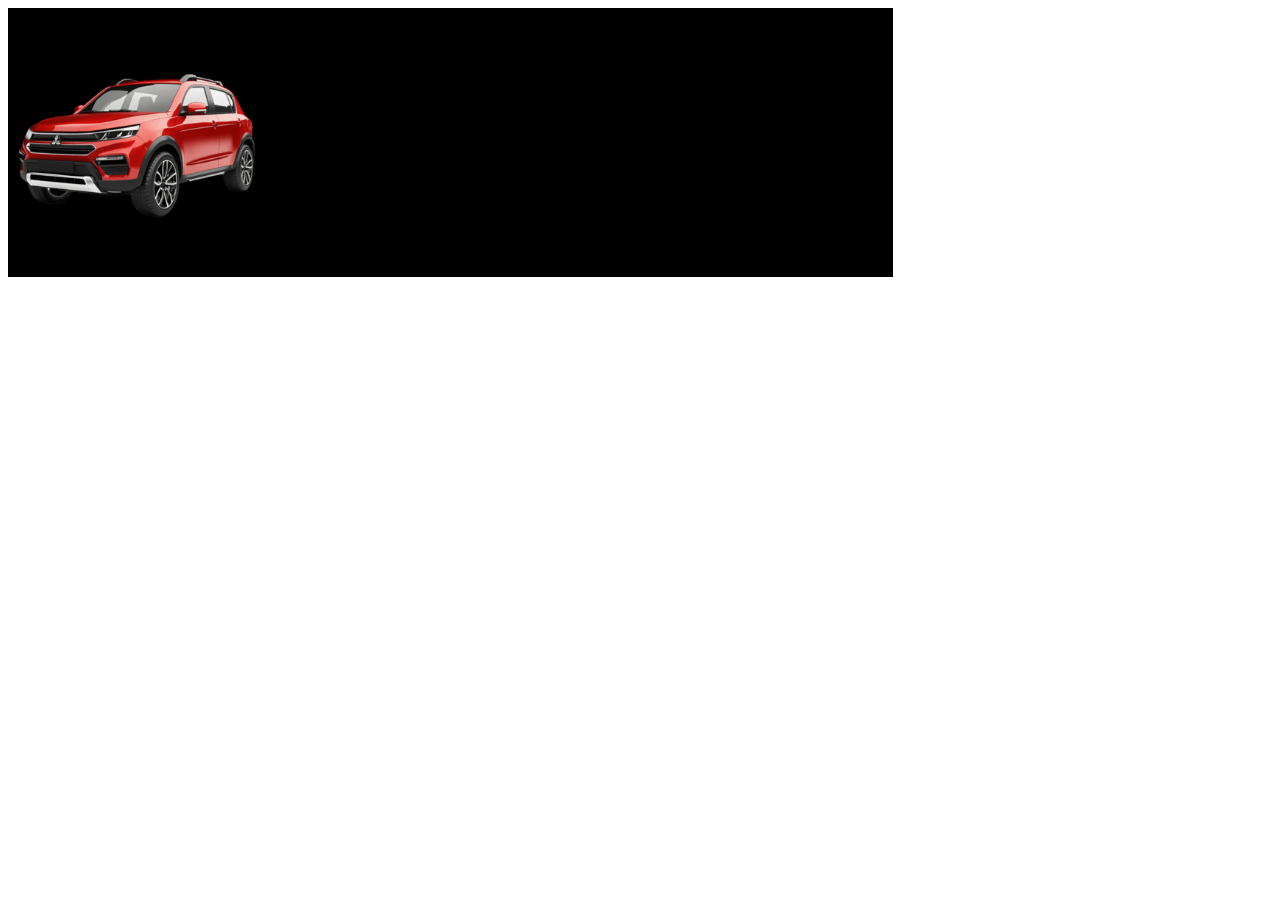
<file: animation/animathio.html>
<!DOCTYPE html>
<html lang="en">
<head>
    <meta charset="UTF-8">
    <meta name="viewport" content="width=>, initial-scale=1.0">
    
    <link rel="stylesheet" href="stylesheet.css">

    <title>Document</title>
</head>
<body>
    <section>
        <img src="car/pngtree-a-red-suv-car-in-side-view-png-image_15131280.png" width="30%">
    </section>
</body>
</html>
</file>
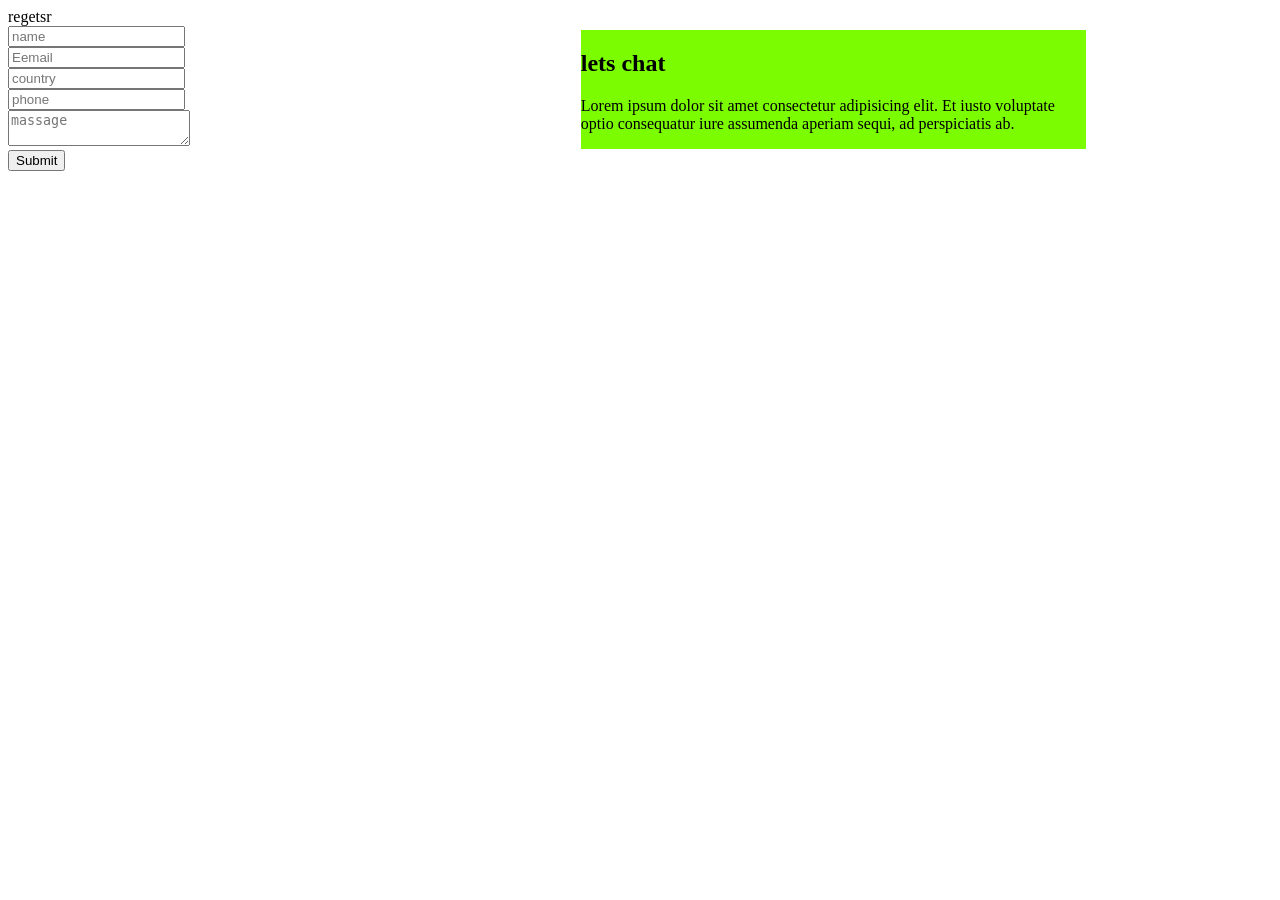
<file: form/form.html>
<!DOCTYPE html>
<html lang="en">
<head>
    <meta charset="UTF-8">
    <meta name="viewport" content="width=device-width, initial-scale=1.0">
    <title>Document</title>
    <link rel="stylesheet" href="style form.css">
</head>
<body><section class="ddd">
 <form class="style-form">
<label>regetsr</label><br>
<input type="text" placeholder="name"><br>
<input type="email" placeholder="Eemail"><br>
<input type="text" placeholder="country"><br>
<input type="tel" placeholder="phone"><br>
<textarea placeholder="massage" ></textarea><br>
<input type="submit">
  </form>
  <div class="consectetur">
  <h1>lets chat</h1> 
  <p>Lorem ipsum dolor sit amet consectetur adipisicing elit. Et iusto voluptate optio consequatur iure assumenda aperiam sequi, ad perspiciatis ab. </p> 
  </div>
  </section>
</body>
</html>
</file>
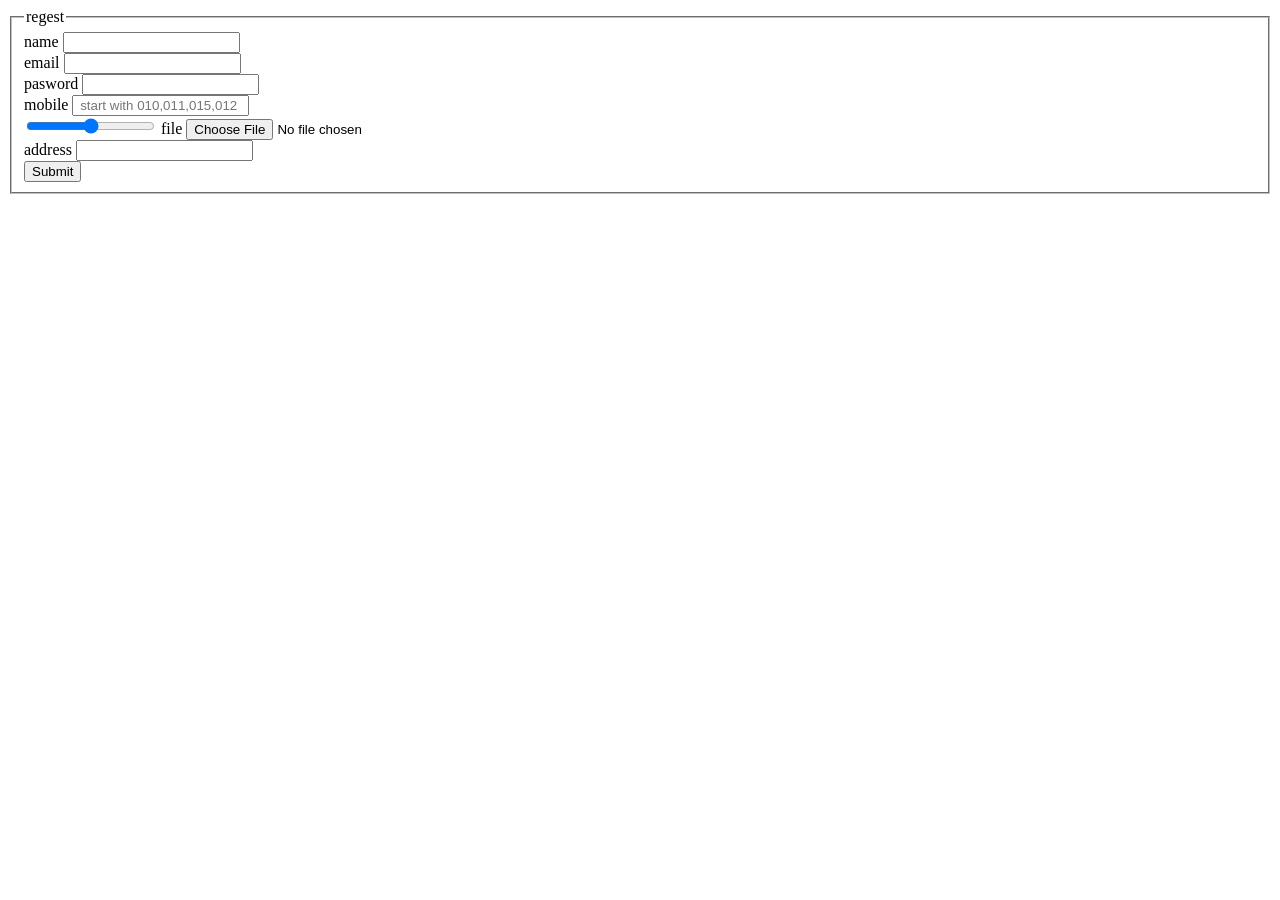
<file: sesion 2/form.html>
<!DOCTYPE html>
<html lang="en">
<head>
    <meta charset="UTF-8">
    <meta name="viewport" content="width=device-width, initial-scale=1.0">
    <link rel="icon" href="New folder/WhatsApp Image 2026-07-28 at 1.56.24 PM.jpeg">
    <title>Document</title>
</head>
<body>
   <form method="post">
    <fieldset> <legend>regest</legend>
<label>name</label>
<input type="text" minlength="3"  maxlength="5" pattern="[A-Za-a-z]">
<br>
<label>email</label>
<input type="email" required>
<br>
<label>pasword</label>
<input type="password">
<br>
<label>mobile</label>
<input type="tel" name="mobile" pattern="[0-9]" placeholder=" start with 010,011,015,012" maxlength="11">
<br>
<input type="range" minlength ="300" maxlength="500">
<label>file</label>
<input type="file" accept=".jpg, .png,">
<br>
<label>address</label>
<input type="text" pattern="[A-Za-a-z]" required>
<br>
<input type="submit">
   </fieldset>




</body>
</html>
</file>
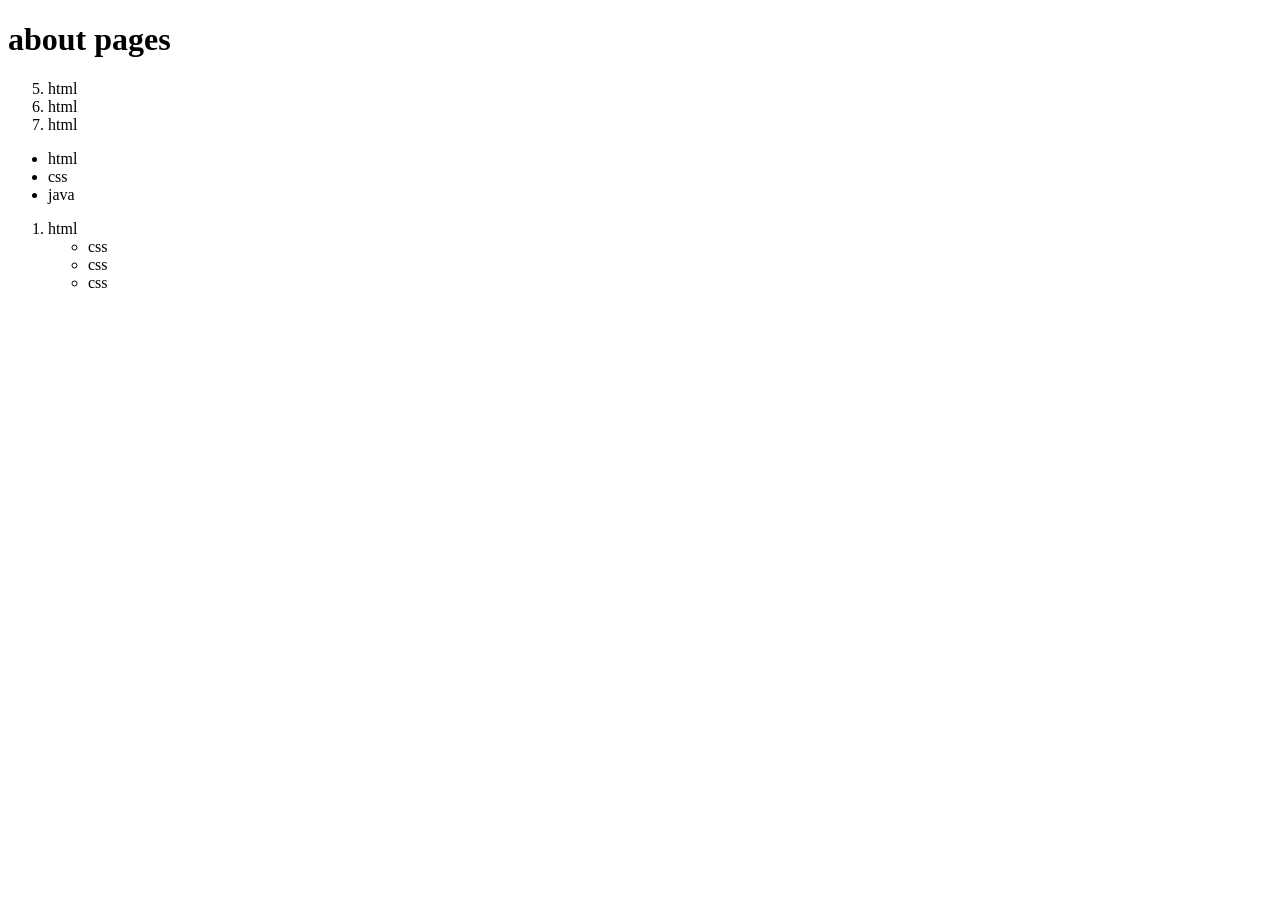
<file: sethin 1/about.html>
<!DOCTYPE html>
<html lang="en">
<head>
    <meta charset="UTF-8">
    <meta name="viewport" content="width=device-width, initial-scale=1.0">
    <title>Document</title>
</head>
<body>
  <h1>about pages</h1>  
  <ol start="5">
<li>html</li>
<li>html</li>
<li>html</li>
  </ol>
  <ul>
<li>html</li>
<li>css</li>
<li>java</li>
  </ul>
  <ol><li>html</li>
    <ul>
        <li>css</li>
        <li>css</li>
        <li>css</li>
    </ul>
  </ol>
</body>
</html>
</file>
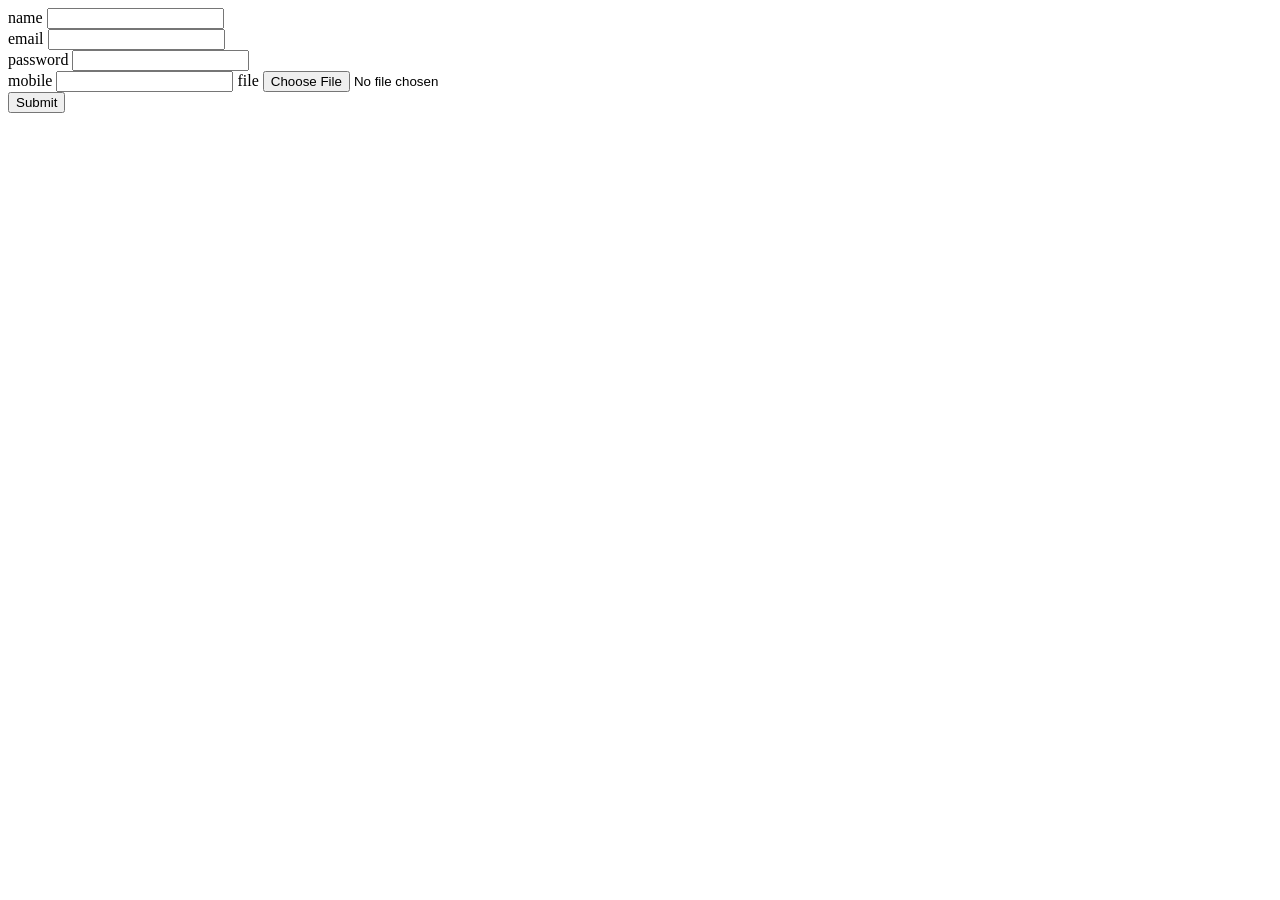
<file: sethin 1/form.html>
<!DOCTYPE html>
<html lang="en">
<head>
    <meta charset="UTF-8">
    <meta name="viewport" content="width=device-width, initial-scale=1.0">
    <title>Document</title>
</head>
<body>
  <form>

<label>name</label>
<input type="text"name="" min="3" maxlength="5"><br>
<label>email</label>
<input type="email" required ><br>
<label>password</label>
<input type="password" pattern="[A-Z] [a-z] [0-9] "><br>
<label>mobile</label>
<input type="" max="11" >
<label>file</label>
<input type="file"><br>
<input type="submit">
  </form>  
</body>
</html>
</file>
<file: bootastrap/style.css>
a{
    text-decoration: none;
    color: white;
}
ul{
    list-style: none;
}
.cc{
    opacity: 0%;
    
    
}

 .cc:hover{
    opacity: 100%;
    
    
}
</file>
<file: responsave/midia.css>
@media (min-width : 768px) and (max-width : 1024px){
    .imm{
        display: none;
    }
    .h-2{
        width: 100%;
        text-align: center;
    }
    .section-2{
        width: 80%;
        text-align: center;
        display: flex;
        justify-content: center;
    }
    .contain-2{
        
        text-align: center;
        display: flex;
        justify-content: center;
        width: 100%;

    }
    .left{
        width: 100%;
        display: flex;
        justify-content: center;
        
        margin-left: 20%;
        margin-right: 20%;
    }
    .lorem-13{

        text-align: center;
        width: 100%;
        font-size: 100%;
        padding: 50%;
        justify-content: left;
        margin-left: 20%;
        justify-items: center;
        
    }
    .icon{
        
        text-align: center;
        width: 100%;

    }
    .left{
        display: flex;
        justify-content: center;
        width: 100%;
        position: relative;

    }
    .icon{
        width: 100%;
        justify-content: center;
        text-align: center;
        margin-left: 100%;
        padding: 20%;
        margin: 5%;
    }
   .section-3{
    width: 80%;
   }     
   .contain-3{
    width: 100%;
    display: flex;
    flex-wrap: wrap;
   } 
   .im-3{
    width: 10%;
   }
   .f{
    width: 50%;
   }
   .ic{
    width: 100%;
    padding: 2% 0;
   }
   .section-4{
    width: 80%;
   }
   .contain-4{
    width: 100%;
   }
   .ph-4{
    display: none;
   }
   .section-5{
    width: 80%;
   }

.contain-5{
    width:80%;
    margin:auto;
    
}
.cd{
    width: 40%;
    display: flex;
    flex-wrap: wrap;
    position: relative;
}
.parnt-icon{
    display: flex;
    flex-wrap: wrap;
    justify-content: center;
    width: 100%;
    position: absolute;
    left: 140px;
    top:30px

}
   .ico-last{

    display: flex;
    flex-wrap: wrap;
    justify-content: center;
    width: 25%;
    padding: 25%;
    font-size: 25%;
    
   }
   .foter{
    width: 80%;
   }
   .nv{
    width:100% ;
   }
   .l-2{
    
      text-align: left;
      margin-right: 60%;
      padding-top: 1%;
   } 
}
</file>
<file: responsave/style.css>
*{

    padding: 0;
    margin: 0;
    
    scroll-behavior: smooth;
}
.nav{
    background-color:white;
    margin: 5px;
    position: sticky;
    top: 0;
    z-index: 99999;
}

.content{

    display: flex;
    flex-wrap: wrap;
    justify-content: space-between;
    align-items: center;
    column-gap: 10px;
    width: 100%;
    margin: auto;
}

.logo{
align-self: center;
padding-left: 20px;
color: black;
}
.ul-nav{
    list-style: none;
    display: flex;
    flex-wrap: wrap;
    justify-content: space-between;
    column-gap: 20px;
    color: black;

}

a{
    text-decoration: none;

}
.contain{
    text-align: center;
    flex-wrap: wrap;
}
.im{
    width: 90%;
    display: flex;
    justify-content: space-evenly;
}
.but{
    margin-bottom: 10px;
    width: 20%;
    padding: 10px;
    border: 1px solid;
    border-radius: 999px;
    background-color: rgb(3, 61, 42);
    color: white;
}
.ror-7{
    margin: 10px 0;
}
.section-2{
    background-color: lightgray;
    margin: 20px;
    
}
.h-2{
    padding: 20px;
}
.contain-2{
    display: flex;
    flex-wrap: wrap;

    
}
.left{
    
    display: flex;
    flex-wrap: wrap;
    justify-content: space-between;
    width: 30%;
    padding-left: 20px;
    

    
}
.c{
    display: flex;
}
.lorem-13{
    font-size: smaller;
    margin: 3%;
    padding: 0 20% 0 0;
}
.women{
    width: 60%;
    justify-content: center;
    align-items: center;
    position: relative;
    }
    .imm{
        position: relative;
        top: -8px;
        right: -90px;
        width: 30%;

    }
    .section-3{
        margin: 3px;
    }
    .contain-3{
        display: flex;
        flex-wrap: wrap;
        width: 90%;
    }
    .lor-20{
        margin: 5px 0;
        font-size: small;
    }
    .lo-7{
        font-size: x-small;
        margin: 2px;
    }
    .im-3{
        width: 45%;
        margin-left: 20px;
    }
    .se-3{
        width: 45%;
        font-size: 100%;
        margin-left: 20px;
    }
    .icon{
        background-color: rgb(3, 61, 42) ;
        color: white;
        width: 10%;
        text-align: center;
        margin: 2px;
        
        padding: 2px;
        border-radius: 20%;
    }
    .icon-2{
        width: 30px;
        border: solid 1px;
        color:  rgb(3, 61, 42);
        border-color:  rgb(3, 61, 42);
        margin: 2px;
        padding: 2px;
        border-radius: 50%;
        text-align: center;
        margin-right: 10px;
    
    }
    .ic{
        display: flex;
        flex-wrap: wrap;
    }
    .section-4{
        background-color: lightgray;
        margin: 10px;
        padding: 10px;
        
    }
    .contain-4{
        display: flex;
        flex-wrap: nowrap;
        width: 90%;
        height: auto;
        
    }
        .h22{
        margin-left: 35%;
        margin-bottom: 10px;

    }
    .ph-4{
        width: 45%;
        margin-left: 30px;
    }
    .icon-4{
        margin: 3px;
        padding: 3px;
        border-radius: 25%;
        border: 1px ;
        text-align: center;
        width: 20px;
        background-color: burlywood;

    }
    .lor-14{
        
        min-height: 20px;
        font-size: small;
        margin-right: 10%;
        
        
    }
    .pragraf-4{
        display: flex;
        width: 40%;
        justify-content: space-between;
        margin-left: 35%;
        margin-top: 5%;
    
    }
    
    
    .section-5{
        padding: 5%;
        margin-bottom: 10%;
        background-color: lightgray;
        background-image: url(photo/WhatsApp\ Image\ 2026-08-08\ at\ 2.43.07\ AM.jpeg);
        background-repeat: no-repeat;
        background-size: cover;   
    }.contain-5{
        width: 90%;
        justify-content: center;
    }
    
    .con-all{
        color: black;
        text-align: center;
        position: relative;
    }
    .ico{
        position: absolute;
        left: 40%;
        right: 50%;
        bottom: 100%;
        padding: 10px;
        margin: 5px;
        text-align: centers;
        border: 2px solid white;
        background-color: transparent;
        font-size: 50px;
        width: 100px;
        color: white;
      
    }
    .hhh{
        margin: 20%  0;
        margin-bottom: 3%;
        color: white;
    }
    .rol{
        margin: 1%;
        color: lightgrey;
    }
    .btn{
        background-color: rgba(255, 255, 255, 0.007);
    }
    .last-icon{
        display: flex;
        justify-content: center;
        justify-items: center;
        margin: 5% 20%;
        margin-bottom: 20%;
        padding:5% ;
        background-color: bisque;
        position: absolute;
        left: 90px;
        top: -32px;
        width: 30%;
        
    }
    .ico-last{
        padding: 10%;
        font-size: large;
        background-color: transparent;
        width: 40%;
        height: 40%;
        border: 1px solid black;
        border-radius: 50%;
        color: white;
    }
    .parnt-icon{
        position: relative;
    }
    .but{
        background-color: transparent;
    }
    .foter{
        margin: 20% 0;
        
        
    }
    .nv{
background-color:teal;
width: 90%;
color: white;
padding: 3%;
margin-left: 0;
margin-right: 0;
column-gap: 5px;

    }
    .l-2{
        justify-content: right;
        color: white;
    }
    .lo{
        margin-bottom: 2px;
    }
    
    .a{
        color: white;
    }
    .b{
        color: black;
    }
</file>
<file: session 3/style.css>
.style-css {
    padding: 1% 1% 1% 1%;
    margin: 1% 1% 1% 1%;
    margin-left: auto;
    margin-right: auto;
color: aquamarine;
background: grey;
border-left: red 10px solid;
border-right: red 10px solid ;
border-top:  red 10px solid;
border-bottom:  red 10px solid;
width: 30%;
display: inline-block;
vertical-align: middle;
box-sizing: border-box;
border-radius: 10px 10px 10px 10px;
}

.marign-left-right{
    margin: 0 4%;
}
</file>
<file: task web/style.css>
*{
padding: 0%;
margin: 0%;
box-sizing: border-box;


}
.navbar{
    overflow: hidden;
    background-color: black;
    overflow: hidden;
}
.logo{
    float: left;
    color: yellow;
    padding: 15px;
}


.navbar ul{
    list-style-type: none;
    padding: 0px;
    margin: 0px;
    float: right;
}
.navbar a{
color: white;
text-decoration: none;
display: block;
text-align: center;
display:inline-block;
padding: 15px;
margin-top: 10px;

}
.navbar li{
    float: left;
}

.bage- {
    float: left;
    width: 100%; 
    text-align: left;
    color: white; 
}
.i{
    font-size: 50px;
    color: orange;
    font-family: Cambria, Cochin, Georgia, Times, 'Times New Roman', serif;
    margin: 0;
    padding: 0;
}
.border {
    width: 50px;           /* عرض الخط بقى صغير ومحدد */
    height: 3px;           /* سمك الخط */
    background-color: white; /* لون الخط أبيض عشان يبان فوق التغيمة */
    border: none;
      /* مسافات فوق وتحت */
    margin-right: auto;   
    text-align: center;  /* الكود السحري: بيزق الخط ويثبته في الناحية اليمين */
}
.adress{
 font-size: 50px;
 text-align: left;
 padding: 10% 0 0;
}
.adress-1{
    font-size: 20px;
    padding: 10px;
    text-align: left;
}
.lorem{
font-size: small;
margin:3% 0 10% 0 ;
text-align: left;
}
.format-formm {
    float: right;
    width: 50%; 
    background-color: white; 
    border-radius: 4px;
    overflow: hidden;
}

.section-1 {
    overflow: hidden;
    width: 100%;
    height: auto;
    background-image: url("photo/WhatsApp\ Image\ 2026-08-05\ at\ 4.25.13\ PM.jpeg");
    background-size: cover ;
    background-repeat: no-repeat;
    background-position: center;
}
.btn-download{

    width: 50%;
    font-size: 100%;
    text-align: center;
    padding: 10px;
    background-color: rgba(255, 255, 255, 0);
    border: solid white 5px;
    color: white;
    margin-bottom: 20%;
}
.bg-color {
    background-color: rgba(0, 0, 0, 0.542);
    width: 100%;
}

.contain-1 {
    width: 85%;
    margin: auto;
}

.bage- {
    float: left;
    width: 50%;
    text-align: left;
    color: white; 
}
.adress-form{
font-size: large;
font-weight: 100%;
background-color: lightgray;
text-align: center;
padding: 5% 0;
}
.F{
    color: orange;
}
.format-formm {
    float: right;
    width: 42%;
    background-color: white;
    border-radius: 5px;
    overflow: hidden;
    height: 100%;
    margin-top: 15%;
}
.inputs{
    border-top: none;
    text-align: center;
    width: 100%;
    padding: 5% 0;
}
.name{

    border-top: 5px;
    border-left:hidden;
    border-right: hidden;
}
.email{

    border-top: 5px;
    border-left:hidden;
    border-right: hidden;
}
.Password{
    
    border-top: 5px;
    border-left:hidden;
    border-right: hidden;

}
.sub{

background-color: orange;
text-align: center;
width:100% ;
margin:0;
padding:5% 0 ;
}
.clear {
    clear: both;
}
.all{
    
width: 100%;
overflow: hidden;
padding: 5% ;
margin: 5px;
height: auto;
}
.table1s{
border: 1px rgba(0, 0, 0, 0) solid;
width: 15%;
float: left;
padding-right:5px ;

}
.table1-1{
    border: 1px rgba(0, 0, 0, 0) solid;
padding: 20px;
background-color: orange;

}
.table1-2{
    border: 1px rgba(0, 0, 0, 0) solid;
    padding: 20px;
    color: white;
    background-color: black;
    
}
.table1-3{
    border: 1px rgba(0, 0, 0, 0.059) solid;
    padding: 20px;
    color: white;
    background-color: black;
    
}
.section-2{
    float: left;
    width: 50%;
    font-size: medium;
    padding: 0 40px;

}
.h{
    padding-bottom: 10px;
}
.photo{
    float: left;
   width: 35%;
}

.photo img {
    max-width: 100%;
    height: auto;
    display: block;
    
    /* الكود السحري لعمل الانعكاس */
    -webkit-box-reflect: below 5px linear-gradient(transparent, transparent, rgba(0, 0, 0, 0.4));
}
.but{
    background-color:orange ;
    color: white;
    font-size: medium;
    margin-top: 5px;
}

.style-section {
    padding: 5% 10%;
    text-align: center;
    background-color: #e6e6ea;
}
.title{
    margin: 10px 0;
}
.pord {

    border: 1px solid orange;
    width: 60px;
    margin-left: auto;
    margin-right: auto;
    
}

.card {
    float: left; 
    width: 31%; 
    margin-right: 3.5%; 
    text-align: center;
}

.card:last-child {
    margin-right: 0;
}


.clearfix::after {
    content: "";
    display: table;
    clear: both;
}

.icon-circle {
    width: 70px;
    height: 70px;
    border: 2px solid orange;
    border-radius: 50%;
    margin: 0 auto 15px auto;
    color: orange;
    font-size: 28px;
    line-height: 70px; 
    text-align: center; 
     margin-top: 20px;

}

.card h3 {
    margin-bottom: 10px;
    font-size: 16px;
    color: #333;
}

.card p {
    font-size: 14px;
    color: #666;
    line-height: 1.5;
}
.section-4{

background-color: lightgrey;
text-align: center;
width: 100%;
overflow: hidden;
padding: 5% ;
margin: 5px;
height: auto;
}
.title-4{
    margin: 10px 0;

}
.lorem-7{
    
        text-align: center;
        color: gray;
        padding: 0 ;
        margin: 10px 0;
        font-size: smaller; 

}


.mony-1, .mony-2, .mony-3 {

    display: inline-block;
    width: 30%; 
    border: 1px ;
    padding: 20px;
    margin: 1%; 
    box-sizing:border-box
}
    .bas, .pro, .ent{

        border-bottom:1px white solid ;
        background-color: gray;
        font-size: 15px;
        padding: 3px;
        color: white;
    }
    .dolar-0, .dolar-19, .dolar-70{

        background-color: gray;
        font-size: 30px;
        padding: 5px;
        color: white;
    }
    .free, .mon, .mot {
        border-bottom:5px orange solid  ;
        background-color: gray;
        font-size: 10px;
        padding: 5px;
        color: rgba(255, 255, 255, 0.706);
        font-style: italic;
    }
    .gb-1, .gb-10, .we-3, .ba, .em, .un, .unt, .we-100, .adva, .word, .cost {

        text-align: center;
        background-color: white;
        color: gray;
        padding: 10px ;
        border-bottom:1px solid ;
        font-size: xx-small; 
    }
    .g-5, .we-12, .ad, .wo, .ema {

        
        text-align: center;
        background-color: white;
        color: gray;
        padding: 10px ;
        border-bottom:1px solid ;
        font-size: xx-small; 

    }
    .or{
        font-size: 15px;
        background-color: orange;
        color: white;
    }
    .mony-2{

        position: relative;
        bottom: 20px;
    }
     .mony-1{

        position: relative;
        top: 20px;
     }
     .mony-3{
        
        position: relative;
        top: 20px;
     }
    
.Images {
    padding: 50px 20px;
    background-color: #fff;
    text-align: center; 
}

.title-4 {
    text-align: center;}

.pord {
    width: 50px;
    border: 1px solid #ff9800; /* الخط البرتقالي */
    margin: 0 auto 20px auto;
}

.s {

    color: lightgrey;
    margin-bottom: 50px;
}


.section-5 {
    text-align: center; 
    margin: 0 auto;
    max-width: 1000px;
}

.box {
    display: inline-block; 
    width: 30%; 
    margin: 0 1%; 
    vertical-align: top; /*   الترتيب من فوق لتحت*/
    box-sizing: border-box;
}


.ser {
    background-color: lightgray;
    padding: 20px;
    position: relative;
    margin-bottom: 25px; 
}
.ser::after {
    content: '';
    position: absolute;
    top: 100%; /* عشان ينزل تحت المربع الرمادي */
    left: 25px; /* المسافة من الشمال (تقدر تغير الرقم ده عشان تظبطه فوق الصورة بالظبط) */
    
    width: 0;
    height: 0;
    
    /* سر المثلث القائم الزاوية: */
    border-top: 20px solid lightgray; /* ده بيدي اللون والارتفاع */
    border-right: 20px solid transparent; /* ده اللي بيعمل الخط المايل من اليمين */
    
    border-left: 0; /* ده بيخلي الخط ينزل مستقيم تماماً من ناحية الشمال */
    border-bottom: 0;
}

.lorem-20 {
    font-size: 14px;
    color:black;
    line-height: 1.5;
    margin: 0;
    text-align: left; 
}


.user-info {
    text-align: left; 
    padding-left: 20px; 
    margin-top: 10px;
}


.img-1 {
    width: 50px;
    height: 50px;
    border-radius: 50%;
    display: inline-block; 
    vertical-align: middle; 
    margin: 0; 
}


.user-text {
    display: inline-block; 
    vertical-align: middle;
    margin-left: 15px; 
}

.user-name {
    margin: 0;
    font-size: 16px;
    color: black;
}

.user-title {
    margin: 0;
    font-size: 13px;
    color: black;
    margin-top: 3px;
}
.section-6{

    width: 100%;
    height: auto;
    background-image: url("photo/WhatsApp\ Image\ 2026-08-08\ at\ 2.43.07\ AM.jpeg");
    background-repeat: no-repeat;
    background-position: center;
    text-align: center;
}
.title-5{
    font-size:larger;
    color: white;
    margin: 5px 0;
    padding: 5px 0;

}
.bt-download{
    width: 15%;
    font-size: 100%;
    text-align: center;
    padding: 10px;
    background-color: rgba(255, 255, 255, 0);
    border: solid white 1px;
    color: white;
    margin-bottom: 3%;
    }
    .ss{
    color: lightgrey;
    margin-bottom: 10px;
    margin: 5px;
    padding: 5px;
    }
    .pords{
    border: 1px solid white;
    width: 60px;
    margin-left: auto;
    margin-right: auto;
    }

    .last{
        overflow: hidden;
        text-align: center;
        height: auto;
        
    }
    .form-2
    {
float: left;
padding-right: 70px;
margin-left: 90px;
margin-top: 50px;
margin-bottom: 50px;
    }
    .form-3{
        float: left;
        padding-left: 200px;
        margin-top: 50px;
        margin-bottom: 50px;
    }
    .sub-1{
background-color: orange;
color: white;
text-align: center;
width:20% ;
margin:20px;
padding:5px  ;

}
</file>
<file: animation/stylesheet.css>
section{
    width: 70%;
    background-color: black;
}
img{
    width: 30%;
    animation-name:carAnimation;
    animation-duration: 3s;
    animation-timing-function: linear;



}


@keyframes carAnimation{
 0%{
     transform: translateX(0%);  
    
 }
50%{
     transform: translateX(50%); 
}
100%{
     transform: translateX(170%); 
    
}
}
</file>
<file: form/style form.css>
.style-ddd{
    background: lawngreen;
    width: 40%;
    display:inline-block;
}
.style-form{
width: 40%;
display:inline-block;
vertical-align: middle
}

.consectetur {
 width: 40%;
 display: inline-block;
 vertical-align: middle;
 margin-left: 5%;
 background: lawngreen;
}
</file>
